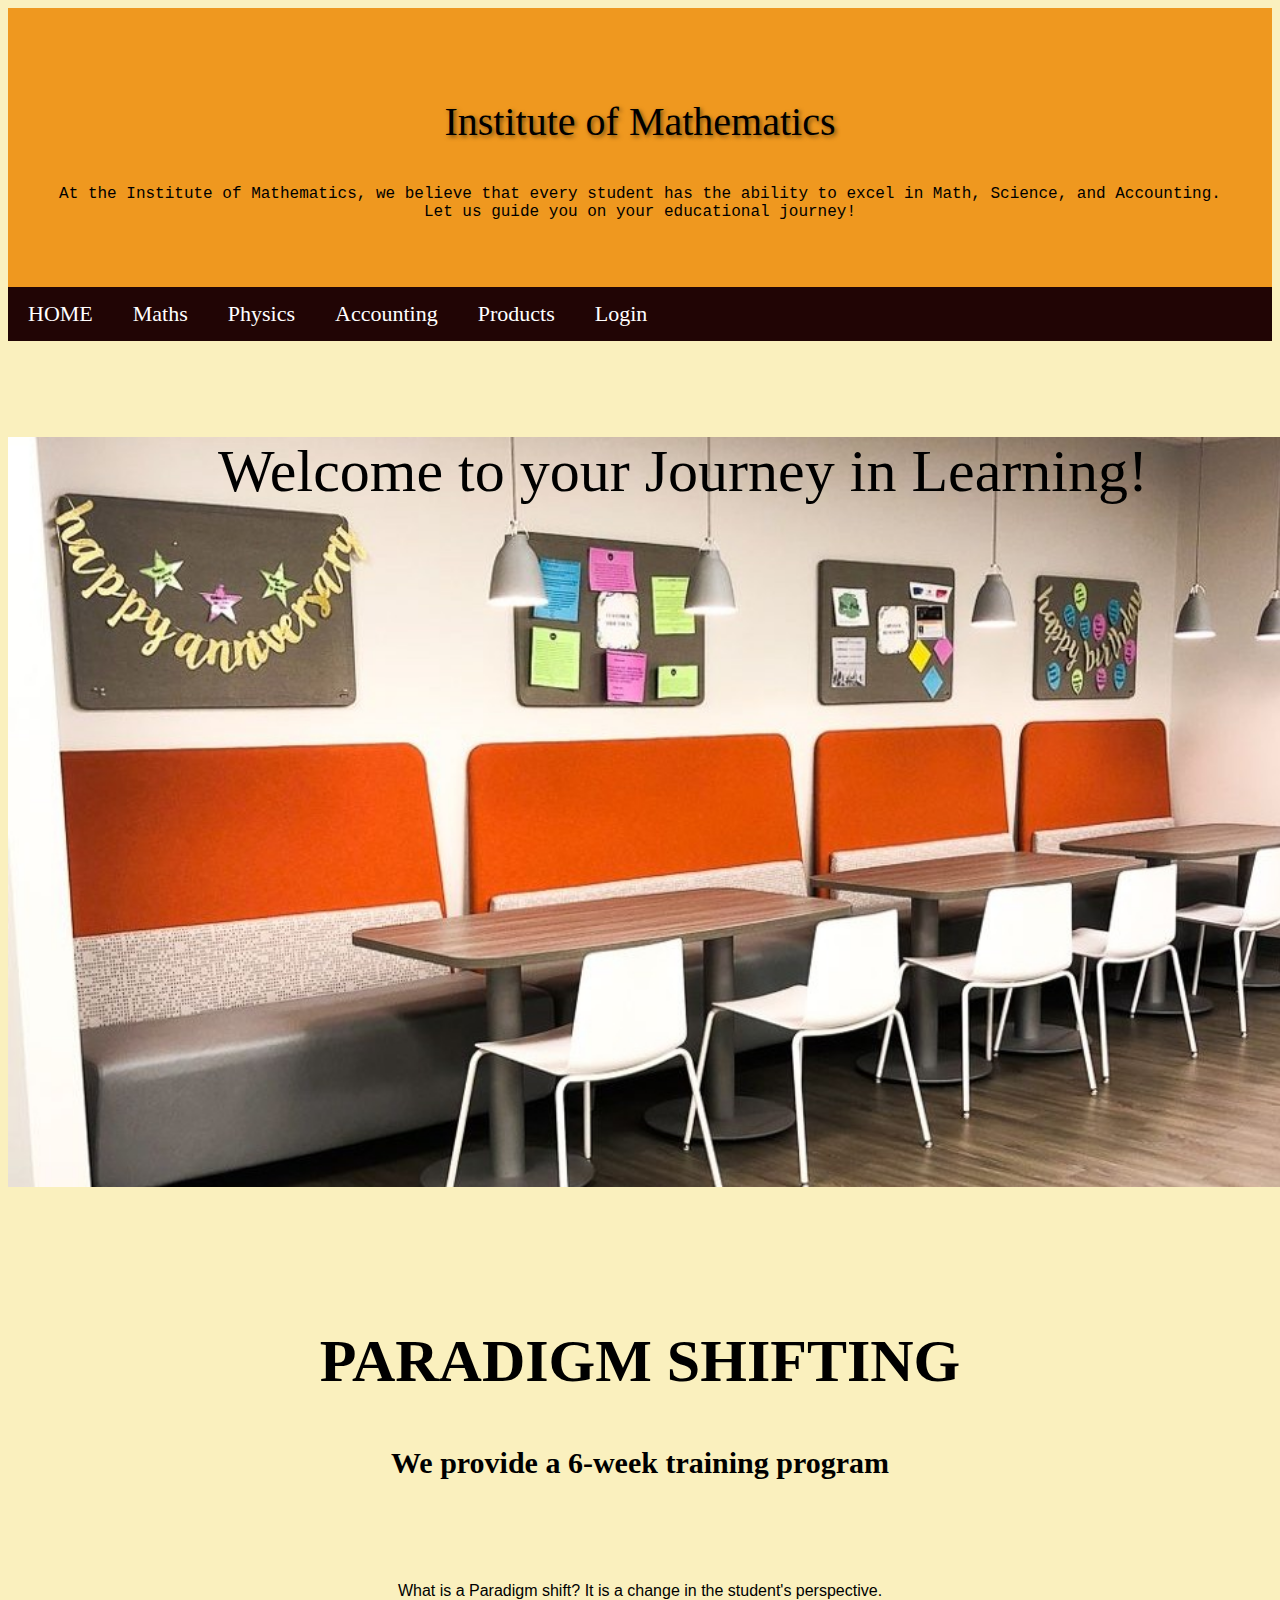
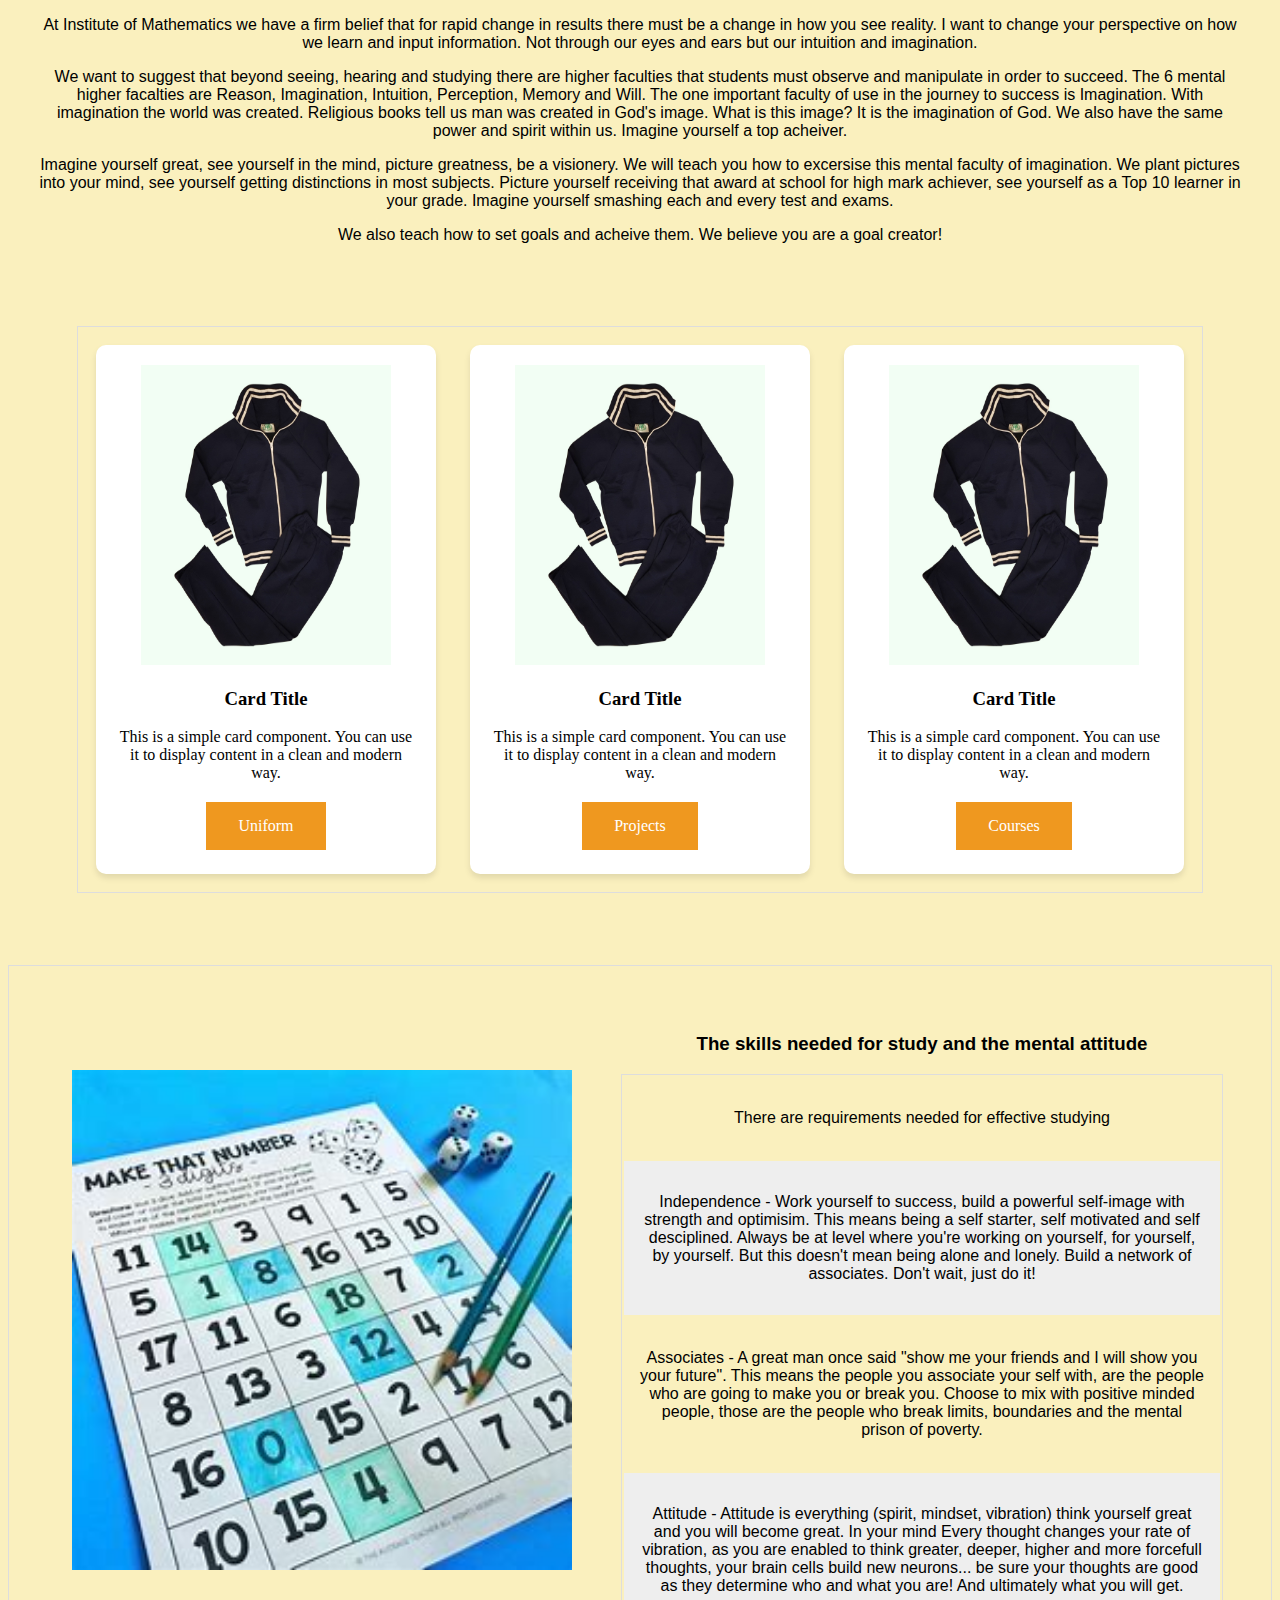
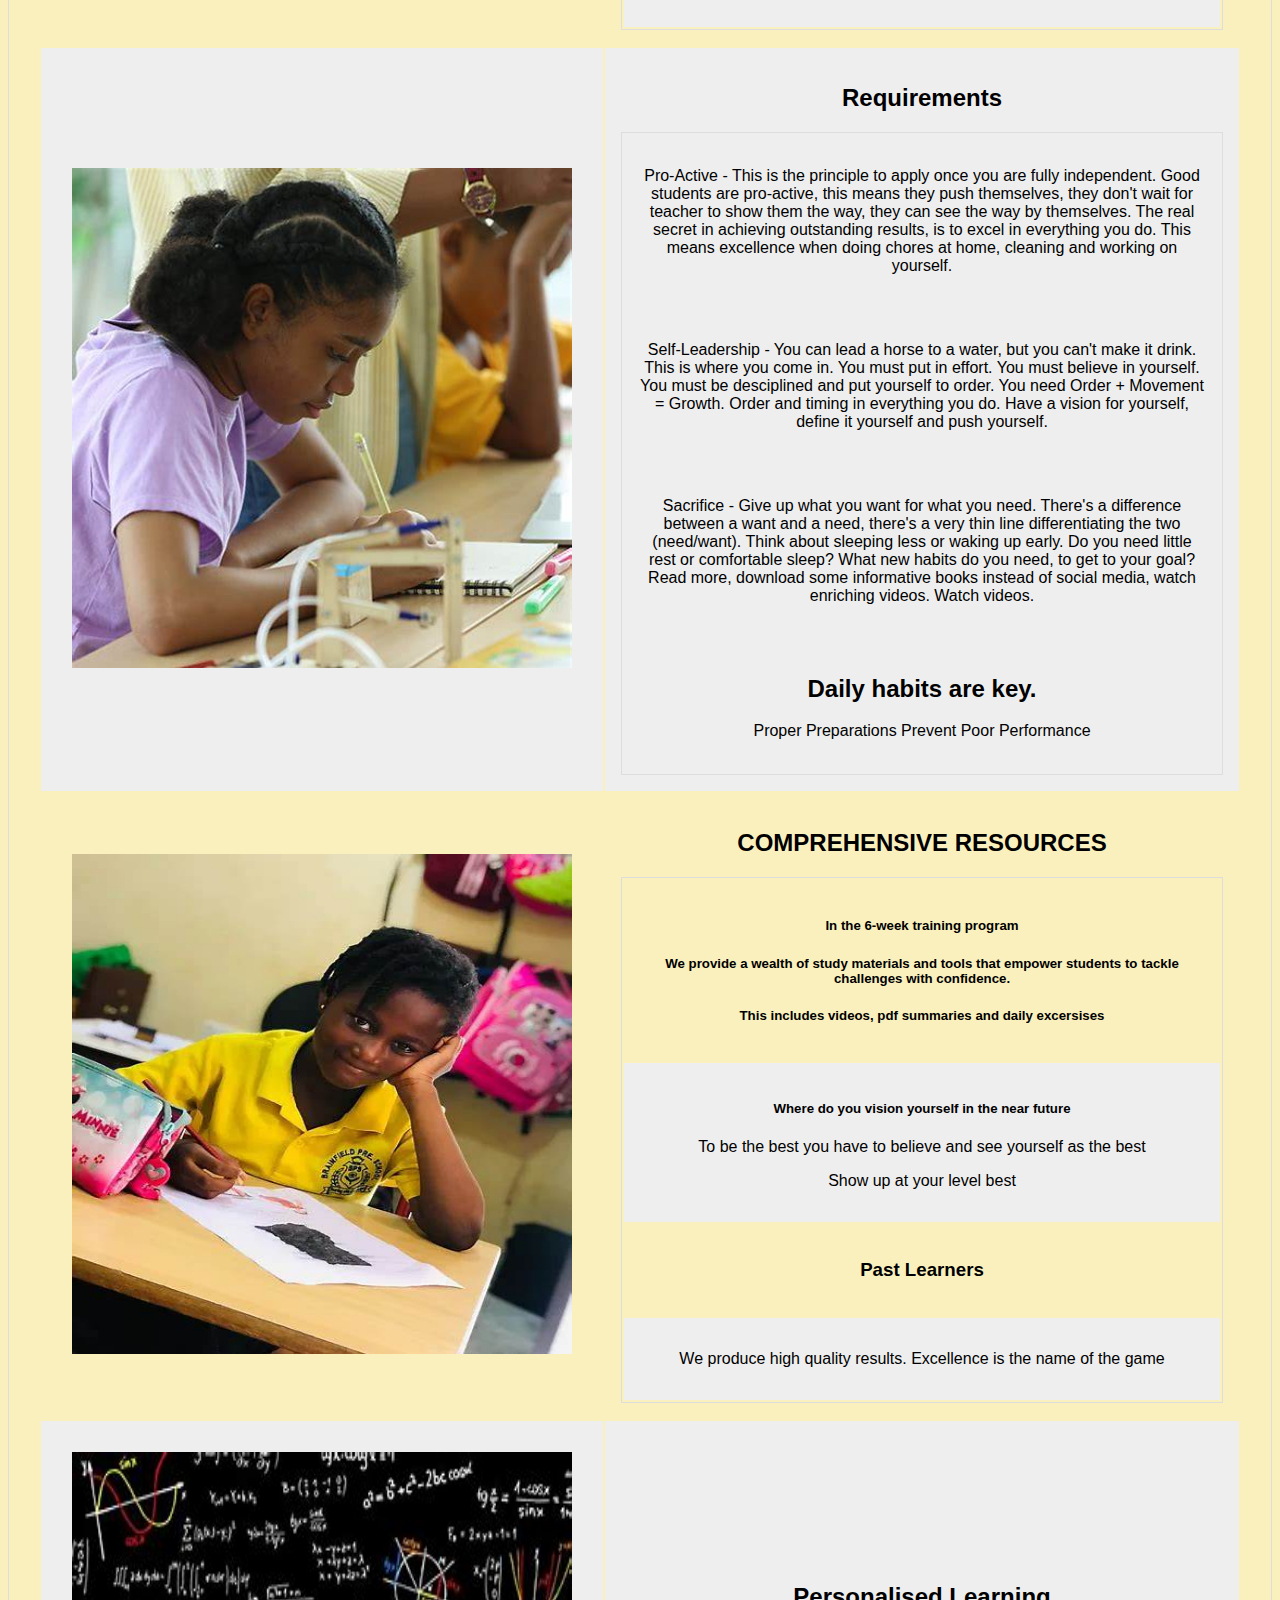
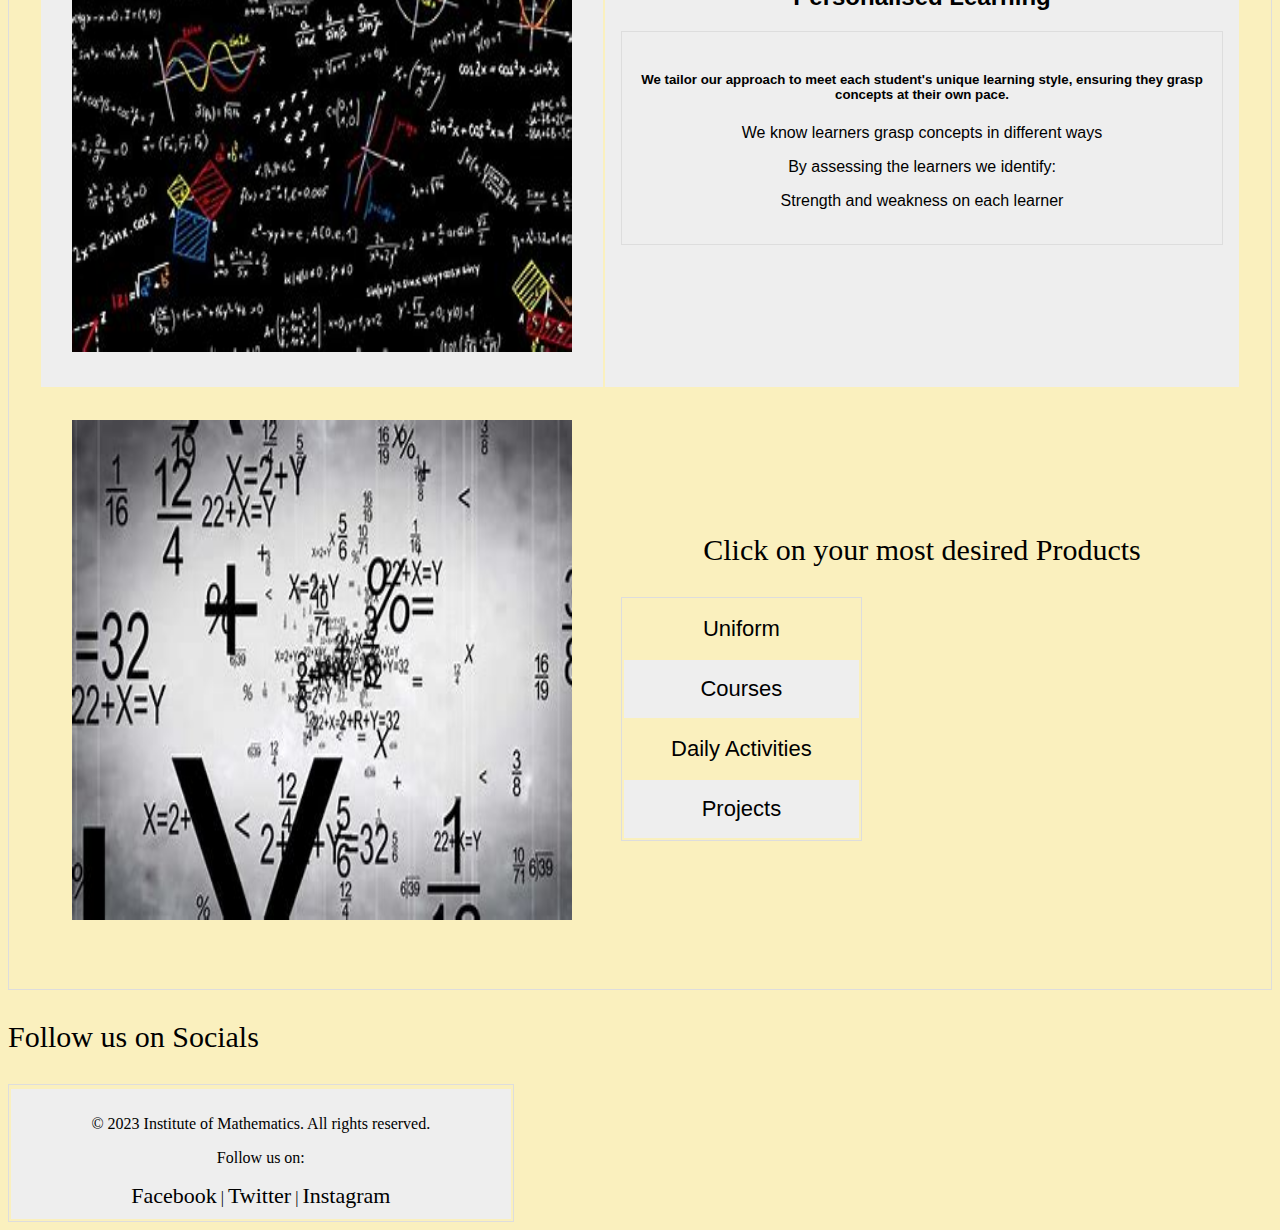
<file: index.html>
<!DOCTYPE html>
<html>
<head>
<meta name="viewport" content="width=device-width, initial-scale=1">
<link href="style.css" rel="stylesheet">
<link href='https://fonts.googleapis.com/css?family=Aclonica' rel='stylesheet'>
<link href="https://fonts.googleapis.com/css2?family=Cinzel&family=Great+Vibes&family=Uncial+Antiqua&display=swap" rel="stylesheet">
</head>
<body style="background-color: #faf0be ;">
<div class="header">
  <p class="enchanted-script">Institute of Mathematics</p>
  <p style="font-family: 'Lucida Console', 'Courier New', monospace; color: black;">At the Institute of Mathematics, we believe that every student has the ability to excel in Math, Science, and Accounting. Let us guide you on your educational journey!</p>
</div>

<!-- Navigation Bar -->
<div class="navbar">
  <a href="index.html">HOME</a>
  <a href="maths.html">Maths</a>
  <a href="science.html">Physics</a>
  <a href="accounting.html">Accounting</a>
  <a href="products.html">Products</a>
  <a href="login.html" >Login</a>
</div>
<br><br>
<p style="margin-left: auto; margin-right: auto; text-align: center; font-family: 'Arial, Helvetica, sans-serif';font-size: 60px;height: 750px; width: 1350px;background-size:cover; background-image: url('images/desk.jpg');background-repeat: no-repeat;background-position: center;">Welcome to your Journey in Learning!</p>
<div class="one ">
<h2 style="text-align: center; font-family: 'Arial, Helvetica, sans-serif';font-size: 60px;">PARADIGM SHIFTING</h2>
<h5 style="text-align: center; font-family: 'Arial, Helvetica, sans-serif';font-size: 30px;">We provide a 6-week training program</h5>
<br><br>
<p>What is a Paradigm shift? It is a change in the student's perspective.</p>
<p>At Institute of Mathematics we have a firm belief that for rapid change in results there must be a change in how you see reality. I want to change your perspective on how we learn and input information. Not through our eyes and ears but our intuition and imagination.</p>
<p>We want to suggest that beyond seeing, hearing and studying there are higher faculties that students must observe and manipulate in order to succeed. The 6 mental higher facalties are Reason, Imagination, Intuition, Perception, Memory and Will. The one important faculty of use in the journey to success is Imagination. With imagination the world was created. Religious books tell us man was created in God's image. What is this image? It is the imagination of God. We also have the same power and spirit within us. Imagine yourself a top acheiver.</p>
<p>Imagine yourself great, see yourself in the mind, picture greatness, be a visionery. We will teach you how to excersise this mental faculty of imagination. We plant pictures into your mind, see yourself getting distinctions in most subjects. Picture yourself receiving that award at school for high mark achiever, see yourself as a Top 10 learner in your grade. Imagine yourself smashing each and every test and exams.<p>
<p>We also teach how to set goals and acheive them. We believe you are a goal creator!</p>
</div>
<br><br>
 <table style="width: 70%; margin-left: auto; margin-right: auto;">
    <tr>
      <td>  <div class="card">
      <img src="images/uniform.jpg" width="250" height="300" alt="Card Image">
      <h3>Card Title</h3>
      <p>This is a simple card component. You can use it to display content in a clean and modern way.</p>
      <a href="products.html" class="button">Uniform</a>
      </div></td>
      
      <td>  <div class="card">
      <img src="images/uniform.jpg" width="250" height="300" alt="Card Image">
      <h3>Card Title</h3>
      <p>This is a simple card component. You can use it to display content in a clean and modern way.</p>
      <a href="projects.html" class="button">Projects</a>
      </div></td>
      
      <td>  <div class="card">
      <img src="images/uniform.jpg" width="250" height="300" alt="Card Image">
      <h3>Card Title</h3>
      <p>This is a simple card component. You can use it to display content in a clean and modern way.</p>
      <a href="courses.html" class="button">Courses</a>
      </div></td>
    </tr>
  </table>
<br><br><br><br>
<!--Know something about everything but know everything about something-->
<table class="one">
  <tr>
    <td><img src="images/one.jpg" alt="A beautiful sunset" width="500" height="500" style="padding: 15px;">
</td>
    <td><h3>The skills needed for study and the mental attitude</h3>
      <table>
        <tr>
          <td><p>There are requirements needed for effective studying</p></td>
        </tr>
        <tr>
          <td><p>Independence - Work yourself to success, build a powerful self-image with strength and optimisim. This means being a self starter, self motivated and self desciplined. Always be at level where you're working on yourself, for yourself, by yourself. But this doesn't mean being alone and lonely. Build a network of associates. Don't wait, just do it!</p></td>
        </tr>
        <tr>
          <td><p>Associates - A great man once said "show me your friends and I will show you your future". This means the people you associate your self with, are the people who are going to make you or break you. Choose to mix with positive minded people, those are the people who break limits, boundaries and the mental prison of poverty.</p></td>
        </tr>
        <tr>
          <td><p>Attitude - Attitude is everything (spirit, mindset, vibration) think yourself great and you will become great. In your mind Every thought changes your rate of vibration, as you are enabled to think greater, deeper, higher and more forcefull thoughts, your brain cells build new neurons... be sure your thoughts are good as they determine who and what you are! And ultimately what you will get.</p></td>
        </tr>
      </table>
    </td>
  </tr>

  <tr>
    <td><img src="images/two.jpg" alt="A beautiful sunset" width="500" height="500" style="padding: 15px;">
</td>
    <td> <h2>Requirements</h2>
      <table>
        <tr>
          <td><p>Pro-Active - This is the principle to apply once you are fully independent. Good students are pro-active, this means they push themselves, they don't wait for teacher to show them the way, they can see the way by themselves. The real secret in achieving outstanding results, is to excel in everything you do. This means excellence when doing chores at home, cleaning and working on yourself.</p></td>
        </tr>
        <tr>
          <td><p>Self-Leadership - You can lead a horse to a water, but you can't make it drink. This is where you come in. You must put in effort. You must believe in yourself. You must be desciplined and put yourself to order. You need Order + Movement = Growth. Order and timing in everything you do. Have a vision for yourself, define it yourself and push yourself.  </p> </td>
        </tr>
        <tr>
          <td><p>Sacrifice - Give up what you want for what you need. There's a difference between a want and a need, there's a very thin line differentiating the two (need/want). Think about sleeping less or waking up early. Do you need little rest or comfortable sleep? What new habits do you need, to get to your goal? Read more, download some informative books instead of social media, watch enriching videos. Watch videos.</p> </td>
        </tr>
        <tr>
          <td><h2>Daily habits are key.</h2>
            <p>Proper Preparations Prevent Poor Performance</p>
          </td>
        </tr>
      </table>
    </td>
  </tr>

  <tr>
    <td><img src="images/three.jpg" alt="A beautiful sunset" width="500" height="500" style="padding: 15px;">
</td>
    <td><h2>COMPREHENSIVE RESOURCES</h2>
      <table>
        <tr>
          <td><h5>In the 6-week training program</h5>
              <h5>We provide a wealth of study materials and tools that empower students to tackle challenges with confidence.</h5>
              <h5>This includes videos, pdf summaries and daily excersises</h5>
          </td>
        </tr>
        <tr>
          <td><h5>Where do you vision yourself in the near future</h5>
          <p>To be the best you have to believe and see yourself as the best</p>
          <p>Show up at your level best</p></td>
        </tr>
        <tr>
          <td><h3>Past Learners</h3></td>
        </tr>
        <tr>
          <td><p>We produce high quality results. Excellence is the name of the game</p></td>
        </tr>
      </table>
    </td>
  </tr>


  <tr>
    <td><img src="images/four.jpg" alt="A beautiful sunset" width="500" height="500" style="padding: 15px;">
</td>
    <td><h2>Personalised Learning</h2>
      <table>
        <tr>
          <td><h5>We tailor our approach to meet each student's unique learning style, ensuring they grasp concepts at their own pace.</h5>
              <p>We know learners grasp concepts in different ways</p>
              <p>By assessing the learners we identify:</p>
              <p>Strength and weakness on each learner</p>
            </td>
        </tr>
        
      </table>
    </td>
  </tr>

  <tr>
    <td><img src="images/five.jpg" alt="A beautiful sunset" width="500" height="500" style="padding: 15px;"></td>
    <td><p style="text-align: center; font-family: 'Arial, Helvetica, sans-serif';font-size: 30px;">Click on your most desired Products</p>
      <table style="width: 40%; text-align: center;">
        <tr>
          <td class="testb"><a href="products.html">Uniform</a></td>
        </tr>
        <tr>
          <td class="testb"><a href="courses.html">Courses</a></td>
        </tr>
        <tr>
          <td class="testb"><a href="activity.html">Daily Activities</a></td>
        </tr>
        <tr>
          <td class="testb"><a href="projects.html">Projects</a></td>
        </tr>
      </table>
    </td>
  </tr>

  <tr>
     <table style="width: 40%; text-align: center;">
        <tr style="margin-left: auto; margin-right: auto; align-self: center;"><p style="font-family: 'Arial, Helvetica, sans-serif';font-size: 30px;">Follow us on Socials</p></tr>
        <tr>
        <td style="margin-left: auto; margin-right: auto; text-align: center; padding: 10px;">
          <p>© 2023 Institute of Mathematics. All rights reserved.</p>
          <p>Follow us on:</p>
          <a href="https://www.facebook.com/imathinstitute" target="_blank">Facebook</a> |
          <a href="https://www.twitter.com/imathinstitute" target="_blank">Twitter</a> |
          <a href="https://www.instagram.com/imathinstitute" target="_blank">Instagram</a>
        </td>
        </tr>
    </td>
  </table>
  </tr>
</table>

</body>
</html>
</file>
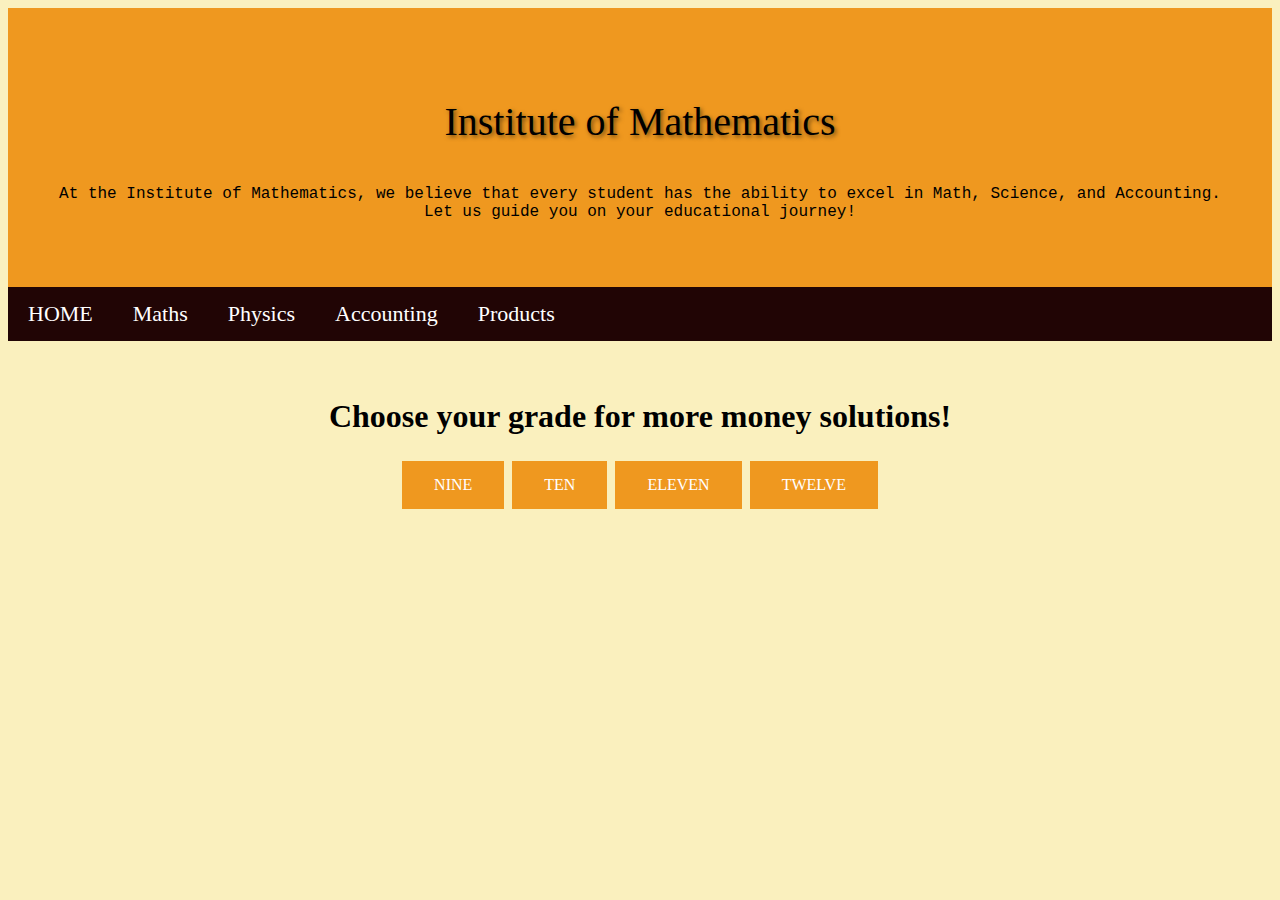
<file: accounting.html>
<!DOCTYPE html>
<html>
<head>
<meta name="viewport" content="width=device-width, initial-scale=1">
<link href="style.css" rel="stylesheet">
<link href='https://fonts.googleapis.com/css?family=Aclonica' rel='stylesheet'>
<link href="https://fonts.googleapis.com/css2?family=Cinzel&family=Great+Vibes&family=Uncial+Antiqua&display=swap" rel="stylesheet">
</head>
<body style="background-color: #faf0be ;">
<div class="header">
  <p class="enchanted-script">Institute of Mathematics</p>
  <p style="font-family: 'Lucida Console', 'Courier New', monospace; color: black;">At the Institute of Mathematics, we believe that every student has the ability to excel in Math, Science, and Accounting. Let us guide you on your educational journey!</p>
</div>

<!-- Navigation Bar -->
<div class="navbar">
  <a href="index.html">HOME</a>
  <a href="maths.html">Maths</a>
  <a href="science.html">Physics</a>
  <a href="accounting.html">Accounting</a>
  <a href="products.html">Products</a>
</div><br><br>

<div class="button-container">
    <h1>Choose your grade for more money solutions!</h1>
    <a href="anine.html" class="button button2">NINE</a>
    <a href="aten.html" class="button button3">TEN</a>
    <a href="aeleven.html" class="button button5">ELEVEN</a>
    <a href="atwelve.html" class="button button4">TWELVE</a>
</div>
</body>
</html>
</file>
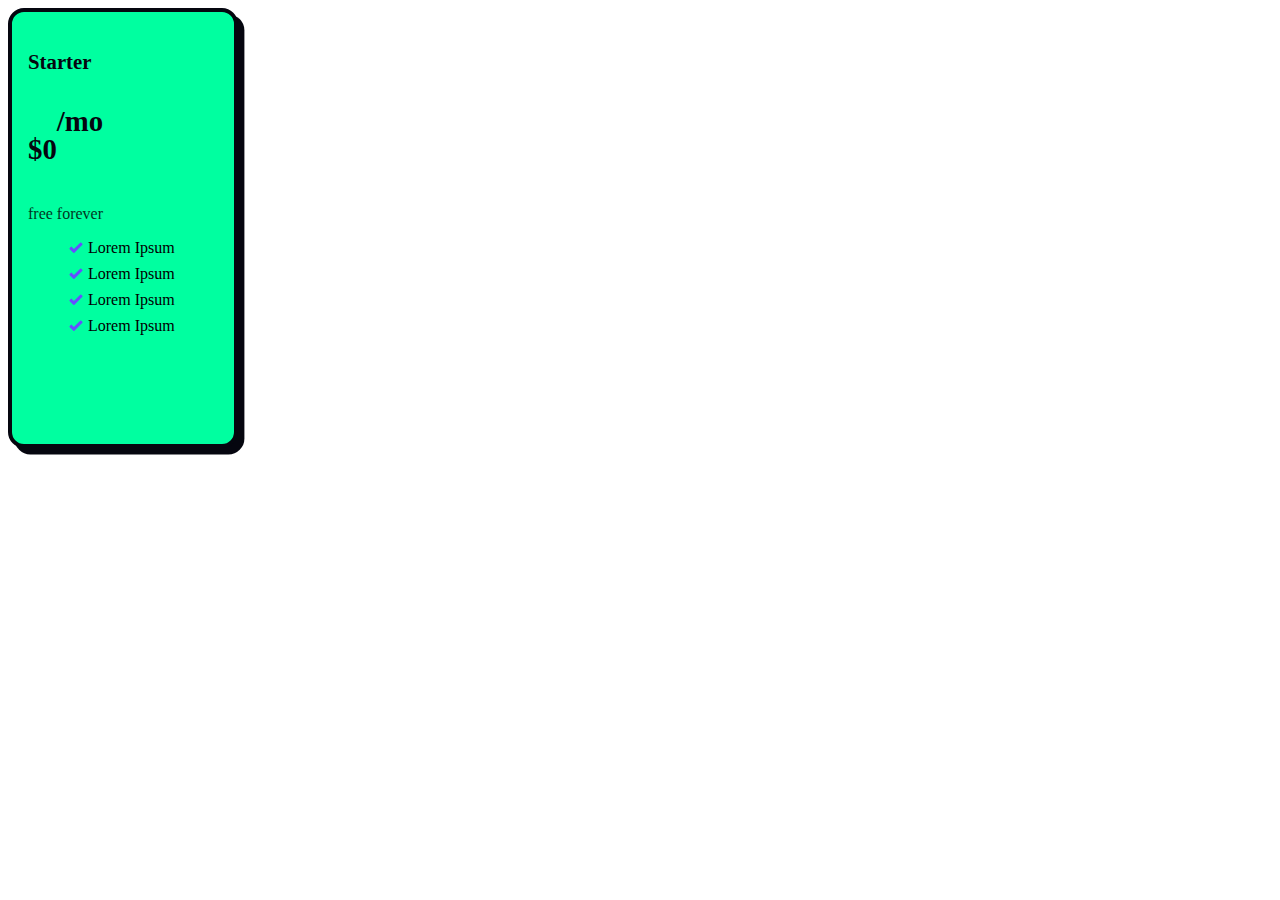
<file: card.html>
<html>
<style>/*Neo Brutalism pricing card*/
.card {
  width: 190px;
  background: #00ffa0;
  padding: 1rem;
  border-radius: 1rem;
  border: 0.5vmin solid #05060f;
  box-shadow: 0.4rem 0.4rem #05060f;
  overflow: hidden;
  color: black;
}

/*Card content*/
.pricing-block-content {
  display: flex;
  height: 400px;
  flex-direction: column;
  gap: 0.5rem;
}

.pricing-plan {
  color: #05060f;
  font-size: 1.3rem;
  line-height: 1.25;
  font-weight: 700;
}

.price-value {
  display: flex;
  color: #05060f;
  font-size: 1.8rem;
  line-height: 1.25;
  font-weight: 700;
}

.pricing-note {
  opacity: 0.8;
}

/*Checklist*/
.check-list {
  display: flex;
  flex-direction: column;
  gap: 0.5rem;
  margin-top: 0.5rem;
}

.check-list-item {
  display: flex;
  align-items: center;
  gap: 4px;
}

</style><!-- From Uiverse.io by alexruix --> 
<div class="card">
  <div class="pricing-block-content">
    <p class="pricing-plan">Starter</p>
    <div class="price-value" data-currency="$ USD" data-currency-simple="USD">
      <p class="price-number">$<span class="price-integer">0</span></p>
      <div id="priceDiscountCent">/mo</div>
    </div>
    <div class="pricing-note">free forever</div>
    <ul class="check-list" role="list">
      <li class="check-list-item">
        <svg
          version="1.0"
          preserveAspectRatio="xMidYMid meet"
          height="16"
          viewBox="0 0 30 30.000001"
          zoomAndPan="magnify"
          width="16"
          xmlns:xlink="http://www.w3.org/1999/xlink"
          xmlns="http://www.w3.org/2000/svg"
          style="color: rgb(102, 78, 255);"
        >
          <defs>
            <clipPath id="id1">
              <path
                fill="#664eff"
                clip-rule="nonzero"
                d="M 2.328125 4.222656 L 27.734375 4.222656 L 27.734375 24.542969 L 2.328125 24.542969 Z M 2.328125 4.222656"
              ></path>
            </clipPath>
          </defs>
          <g clip-path="url(#id1)">
            <path
              fill-rule="nonzero"
              fill-opacity="1"
              d="M 27.5 7.53125 L 24.464844 4.542969 C 24.15625 4.238281 23.65625 4.238281 23.347656 4.542969 L 11.035156 16.667969 L 6.824219 12.523438 C 6.527344 12.230469 6 12.230469 5.703125 12.523438 L 2.640625 15.539062 C 2.332031 15.84375 2.332031 16.335938 2.640625 16.640625 L 10.445312 24.324219 C 10.59375 24.472656 10.796875 24.554688 11.007812 24.554688 C 11.214844 24.554688 11.417969 24.472656 11.566406 24.324219 L 27.5 8.632812 C 27.648438 8.488281 27.734375 8.289062 27.734375 8.082031 C 27.734375 7.875 27.648438 7.679688 27.5 7.53125 Z M 27.5 7.53125"
              fill="#664eff"
            ></path>
          </g></svg >Lorem Ipsum
      </li>
      <li class="check-list-item">
        <svg
          version="1.0"
          preserveAspectRatio="xMidYMid meet"
          height="16"
          viewBox="0 0 30 30.000001"
          zoomAndPan="magnify"
          width="16"
          xmlns:xlink="http://www.w3.org/1999/xlink"
          xmlns="http://www.w3.org/2000/svg"
          style="color: rgb(102, 78, 255);"
        >
          <defs>
            <clipPath id="id1">
              <path
                fill="#664eff"
                clip-rule="nonzero"
                d="M 2.328125 4.222656 L 27.734375 4.222656 L 27.734375 24.542969 L 2.328125 24.542969 Z M 2.328125 4.222656"
              ></path>
            </clipPath>
          </defs>
          <g clip-path="url(#id1)">
            <path
              fill-rule="nonzero"
              fill-opacity="1"
              d="M 27.5 7.53125 L 24.464844 4.542969 C 24.15625 4.238281 23.65625 4.238281 23.347656 4.542969 L 11.035156 16.667969 L 6.824219 12.523438 C 6.527344 12.230469 6 12.230469 5.703125 12.523438 L 2.640625 15.539062 C 2.332031 15.84375 2.332031 16.335938 2.640625 16.640625 L 10.445312 24.324219 C 10.59375 24.472656 10.796875 24.554688 11.007812 24.554688 C 11.214844 24.554688 11.417969 24.472656 11.566406 24.324219 L 27.5 8.632812 C 27.648438 8.488281 27.734375 8.289062 27.734375 8.082031 C 27.734375 7.875 27.648438 7.679688 27.5 7.53125 Z M 27.5 7.53125"
              fill="#664eff"
            ></path>
          </g></svg >Lorem Ipsum
      </li>
      <li class="check-list-item">
        <svg
          version="1.0"
          preserveAspectRatio="xMidYMid meet"
          height="16"
          viewBox="0 0 30 30.000001"
          zoomAndPan="magnify"
          width="16"
          xmlns:xlink="http://www.w3.org/1999/xlink"
          xmlns="http://www.w3.org/2000/svg"
          style="color: rgb(102, 78, 255);"
        >
          <defs>
            <clipPath id="id1">
              <path
                fill="#664eff"
                clip-rule="nonzero"
                d="M 2.328125 4.222656 L 27.734375 4.222656 L 27.734375 24.542969 L 2.328125 24.542969 Z M 2.328125 4.222656"
              ></path>
            </clipPath>
          </defs>
          <g clip-path="url(#id1)">
            <path
              fill-rule="nonzero"
              fill-opacity="1"
              d="M 27.5 7.53125 L 24.464844 4.542969 C 24.15625 4.238281 23.65625 4.238281 23.347656 4.542969 L 11.035156 16.667969 L 6.824219 12.523438 C 6.527344 12.230469 6 12.230469 5.703125 12.523438 L 2.640625 15.539062 C 2.332031 15.84375 2.332031 16.335938 2.640625 16.640625 L 10.445312 24.324219 C 10.59375 24.472656 10.796875 24.554688 11.007812 24.554688 C 11.214844 24.554688 11.417969 24.472656 11.566406 24.324219 L 27.5 8.632812 C 27.648438 8.488281 27.734375 8.289062 27.734375 8.082031 C 27.734375 7.875 27.648438 7.679688 27.5 7.53125 Z M 27.5 7.53125"
              fill="#664eff"
            ></path>
          </g></svg>Lorem Ipsum
      </li>
      <li class="check-list-item">
        <svg
          version="1.0"
          preserveAspectRatio="xMidYMid meet"
          height="16"
          viewBox="0 0 30 30.000001"
          zoomAndPan="magnify"
          width="16"
          xmlns:xlink="http://www.w3.org/1999/xlink"
          xmlns="http://www.w3.org/2000/svg"
          style="color: rgb(102, 78, 255);"
        >
          <defs>
            <clipPath id="id1">
              <path
                fill="#664eff"
                clip-rule="nonzero"
                d="M 2.328125 4.222656 L 27.734375 4.222656 L 27.734375 24.542969 L 2.328125 24.542969 Z M 2.328125 4.222656"
              ></path>
            </clipPath>
          </defs>
          <g clip-path="url(#id1)">
            <path
              fill-rule="nonzero"
              fill-opacity="1"
              d="M 27.5 7.53125 L 24.464844 4.542969 C 24.15625 4.238281 23.65625 4.238281 23.347656 4.542969 L 11.035156 16.667969 L 6.824219 12.523438 C 6.527344 12.230469 6 12.230469 5.703125 12.523438 L 2.640625 15.539062 C 2.332031 15.84375 2.332031 16.335938 2.640625 16.640625 L 10.445312 24.324219 C 10.59375 24.472656 10.796875 24.554688 11.007812 24.554688 C 11.214844 24.554688 11.417969 24.472656 11.566406 24.324219 L 27.5 8.632812 C 27.648438 8.488281 27.734375 8.289062 27.734375 8.082031 C 27.734375 7.875 27.648438 7.679688 27.5 7.53125 Z M 27.5 7.53125"
              fill="#664eff"
            ></path>
          </g></svg >Lorem Ipsum
      </li>
    </ul>
  </div>
</div>

</html>
</file>
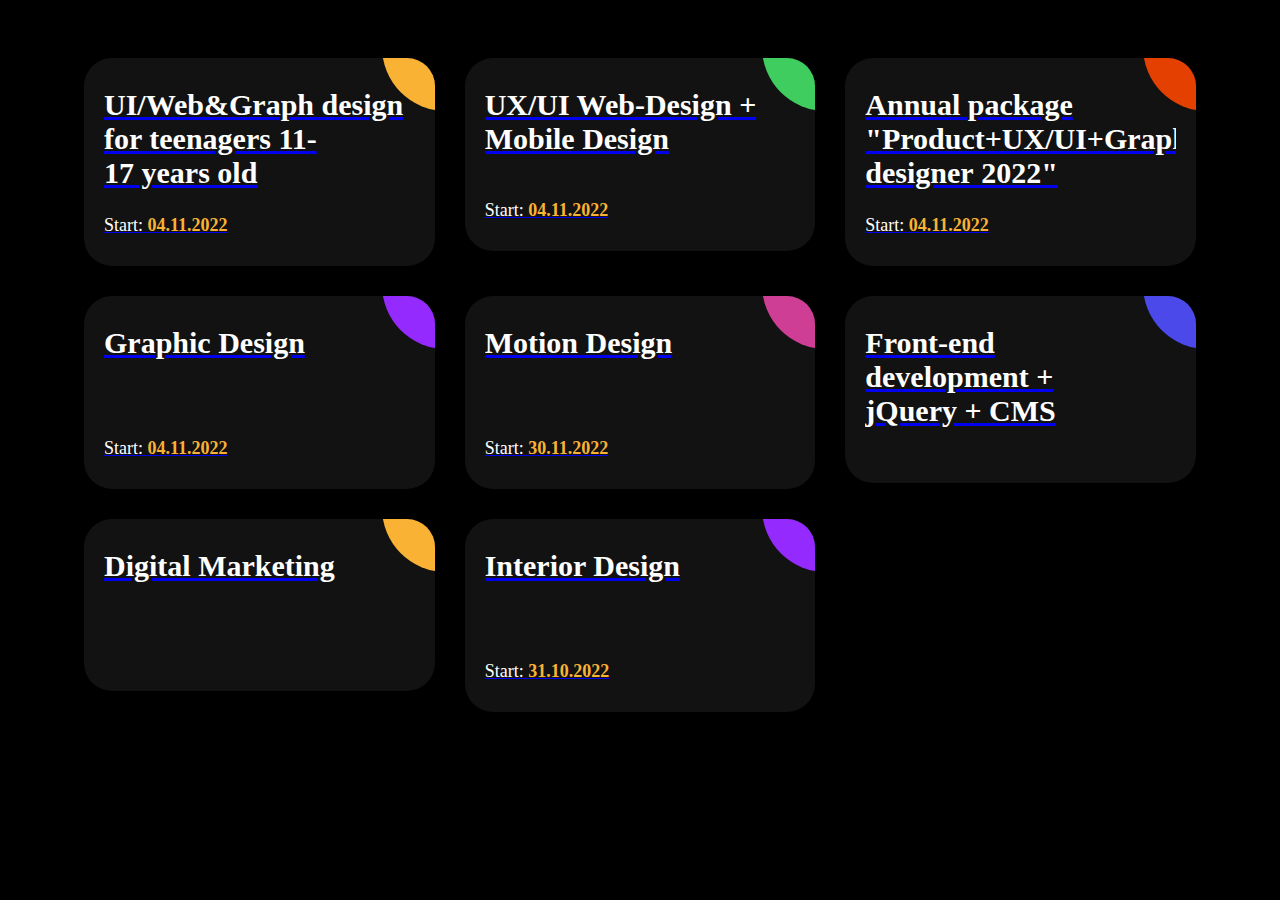
<file: careers.html>
<html>
<style>
.ag-format-container {
  width: 1142px;
  margin: 0 auto;
}


body {
  background-color: #000;
}
.ag-courses_box {
  display: -webkit-box;
  display: -ms-flexbox;
  display: flex;
  -webkit-box-align: start;
  -ms-flex-align: start;
  align-items: flex-start;
  -ms-flex-wrap: wrap;
  flex-wrap: wrap;

  padding: 50px 0;
}
.ag-courses_item {
  -ms-flex-preferred-size: calc(33.33333% - 30px);
  flex-basis: calc(33.33333% - 30px);

  margin: 0 15px 30px;

  overflow: hidden;

  border-radius: 28px;
}
.ag-courses-item_link {
  display: block;
  padding: 30px 20px;
  background-color: #121212;

  overflow: hidden;

  position: relative;
}
.ag-courses-item_link:hover,
.ag-courses-item_link:hover .ag-courses-item_date {
  text-decoration: none;
  color: #FFF;
}
.ag-courses-item_link:hover .ag-courses-item_bg {
  -webkit-transform: scale(10);
  -ms-transform: scale(10);
  transform: scale(10);
}
.ag-courses-item_title {
  min-height: 87px;
  margin: 0 0 25px;

  overflow: hidden;

  font-weight: bold;
  font-size: 30px;
  color: #FFF;

  z-index: 2;
  position: relative;
}
.ag-courses-item_date-box {
  font-size: 18px;
  color: #FFF;

  z-index: 2;
  position: relative;
}
.ag-courses-item_date {
  font-weight: bold;
  color: #f9b234;

  -webkit-transition: color .5s ease;
  -o-transition: color .5s ease;
  transition: color .5s ease
}
.ag-courses-item_bg {
  height: 128px;
  width: 128px;
  background-color: #f9b234;

  z-index: 1;
  position: absolute;
  top: -75px;
  right: -75px;

  border-radius: 50%;

  -webkit-transition: all .5s ease;
  -o-transition: all .5s ease;
  transition: all .5s ease;
}
.ag-courses_item:nth-child(2n) .ag-courses-item_bg {
  background-color: #3ecd5e;
}
.ag-courses_item:nth-child(3n) .ag-courses-item_bg {
  background-color: #e44002;
}
.ag-courses_item:nth-child(4n) .ag-courses-item_bg {
  background-color: #952aff;
}
.ag-courses_item:nth-child(5n) .ag-courses-item_bg {
  background-color: #cd3e94;
}
.ag-courses_item:nth-child(6n) .ag-courses-item_bg {
  background-color: #4c49ea;
}



@media only screen and (max-width: 979px) {
  .ag-courses_item {
    -ms-flex-preferred-size: calc(50% - 30px);
    flex-basis: calc(50% - 30px);
  }
  .ag-courses-item_title {
    font-size: 24px;
  }
}

@media only screen and (max-width: 767px) {
  .ag-format-container {
    width: 96%;
  }

}
@media only screen and (max-width: 639px) {
  .ag-courses_item {
    -ms-flex-preferred-size: 100%;
    flex-basis: 100%;
  }
  .ag-courses-item_title {
    min-height: 72px;
    line-height: 1;

    font-size: 24px;
  }
  .ag-courses-item_link {
    padding: 22px 40px;
  }
  .ag-courses-item_date-box {
    font-size: 16px;
  }
}
</style>

<div class="ag-format-container">
  <div class="ag-courses_box">
    <div class="ag-courses_item">
      <a href="#" class="ag-courses-item_link">
        <div class="ag-courses-item_bg"></div>

        <div class="ag-courses-item_title">
          UI/Web&amp;Graph design for teenagers 11-17&#160;years old
        </div>

        <div class="ag-courses-item_date-box">
          Start:
          <span class="ag-courses-item_date">
            04.11.2022
          </span>
        </div>
      </a>
    </div>

    <div class="ag-courses_item">
      <a href="#" class="ag-courses-item_link">
        <div class="ag-courses-item_bg"></div>

        <div class="ag-courses-item_title">
          UX/UI Web-Design&#160;+ Mobile Design
        </div>

        <div class="ag-courses-item_date-box">
          Start:
          <span class="ag-courses-item_date">
            04.11.2022
          </span>
        </div>
      </a>
    </div>

    <div class="ag-courses_item">
      <a href="#" class="ag-courses-item_link">
        <div class="ag-courses-item_bg"></div>

        <div class="ag-courses-item_title">
          Annual package "Product+UX/UI+Graph designer&#160;2022"
        </div>

        <div class="ag-courses-item_date-box">
          Start:
          <span class="ag-courses-item_date">
            04.11.2022
          </span>
        </div>
      </a>
    </div>

    <div class="ag-courses_item">
      <a href="#" class="ag-courses-item_link">
        <div class="ag-courses-item_bg"></div>

        <div class="ag-courses-item_title">
          Graphic Design
        </div>

        <div class="ag-courses-item_date-box">
          Start:
          <span class="ag-courses-item_date">
            04.11.2022
          </span>
        </div>
      </a>
    </div>

    <div class="ag-courses_item">
      <a href="#" class="ag-courses-item_link">
        <div class="ag-courses-item_bg"></div>

        <div class="ag-courses-item_title">
          Motion Design
        </div>

        <div class="ag-courses-item_date-box">
          Start:
          <span class="ag-courses-item_date">
            30.11.2022
          </span>
        </div>
      </a>
    </div>

    <div class="ag-courses_item">
      <a href="#" class="ag-courses-item_link">
        <div class="ag-courses-item_bg"></div>

        <div class="ag-courses-item_title">
          Front-end development&#160;+ jQuery&#160;+ CMS
        </div>
      </a>
    </div>

    <div class="ag-courses_item">
      <a href="#" class="ag-courses-item_link">
        <div class="ag-courses-item_bg">
        </div>
        <div class="ag-courses-item_title">
          Digital Marketing
        </div>
      </a>
    </div>

    <div class="ag-courses_item">
      <a href="#" class="ag-courses-item_link">
        <div class="ag-courses-item_bg"></div>

        <div class="ag-courses-item_title">
          Interior Design
        </div>

        <div class="ag-courses-item_date-box">
          Start:
          <span class="ag-courses-item_date">
            31.10.2022
          </span>
        </div>
      </a>
    </div>

  </div>
</div>
</html>
</file>
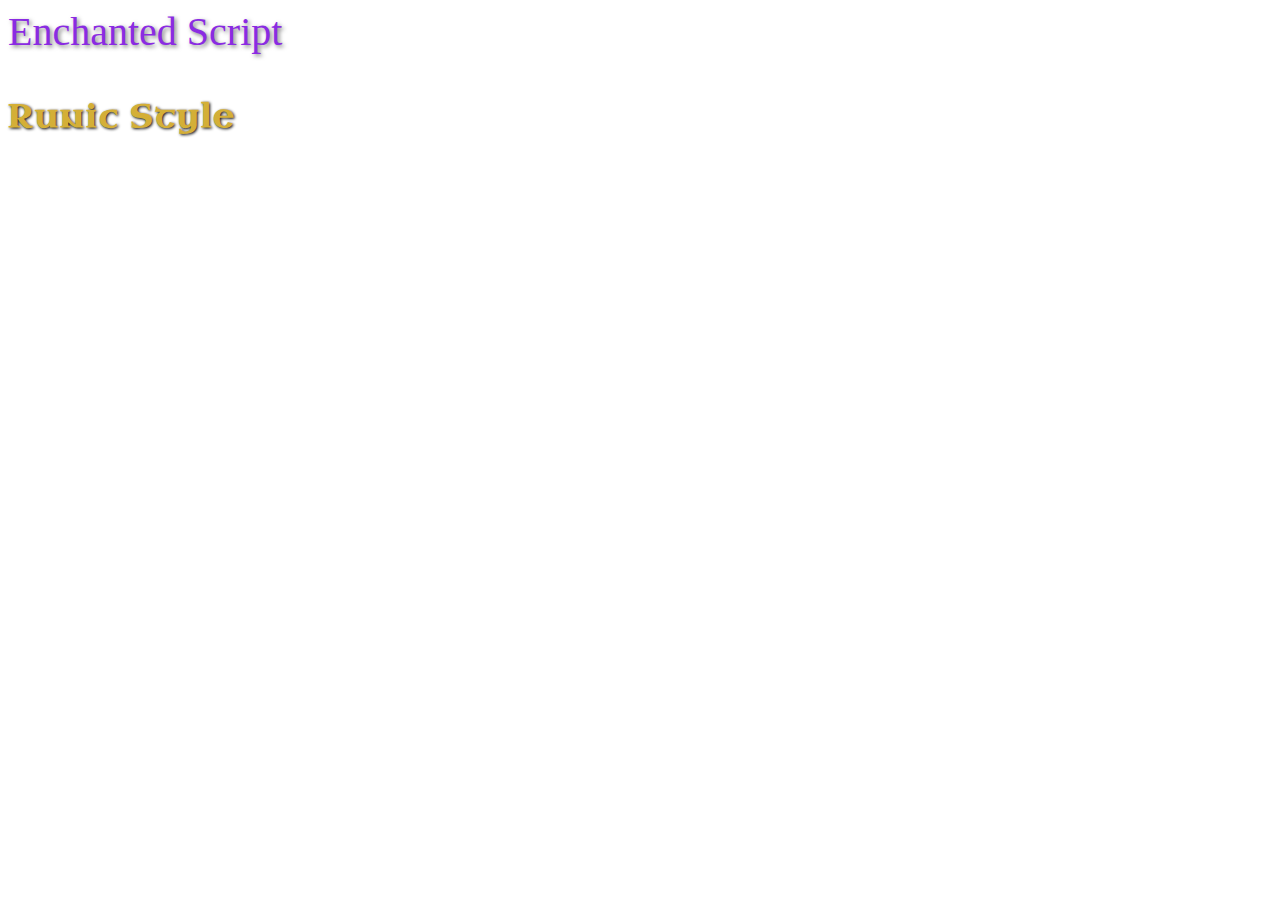
<file: copy.html>
<html>

<style>

.enchanted-script {
  font-family: 'Fantsasy', cursive; /* Elegant, flowing script */
  font-size: 2.5rem;
  color: #8a2be2;
  text-shadow: 2px 2px 4px rgba(0, 0, 0, 0.5);
}

.runic-style {
  font-family: 'Uncial Antiqua', cursive; /* Ancient, runic look */
  font-size: 2rem;
  color: #d4af37; /* Golden hue */
  letter-spacing: 2px;
  text-shadow: 1px 1px 3px #000;
}
</style>
<link href="https://fonts.googleapis.com/css2?family=Cinzel&family=Great+Vibes&family=Uncial+Antiqua&display=swap" rel="stylesheet">

<body>
<p class="enchanted-script">Enchanted Script</p>
<h2 class="runic-style">Runic Style</h2>
</body>
</html>
</file>
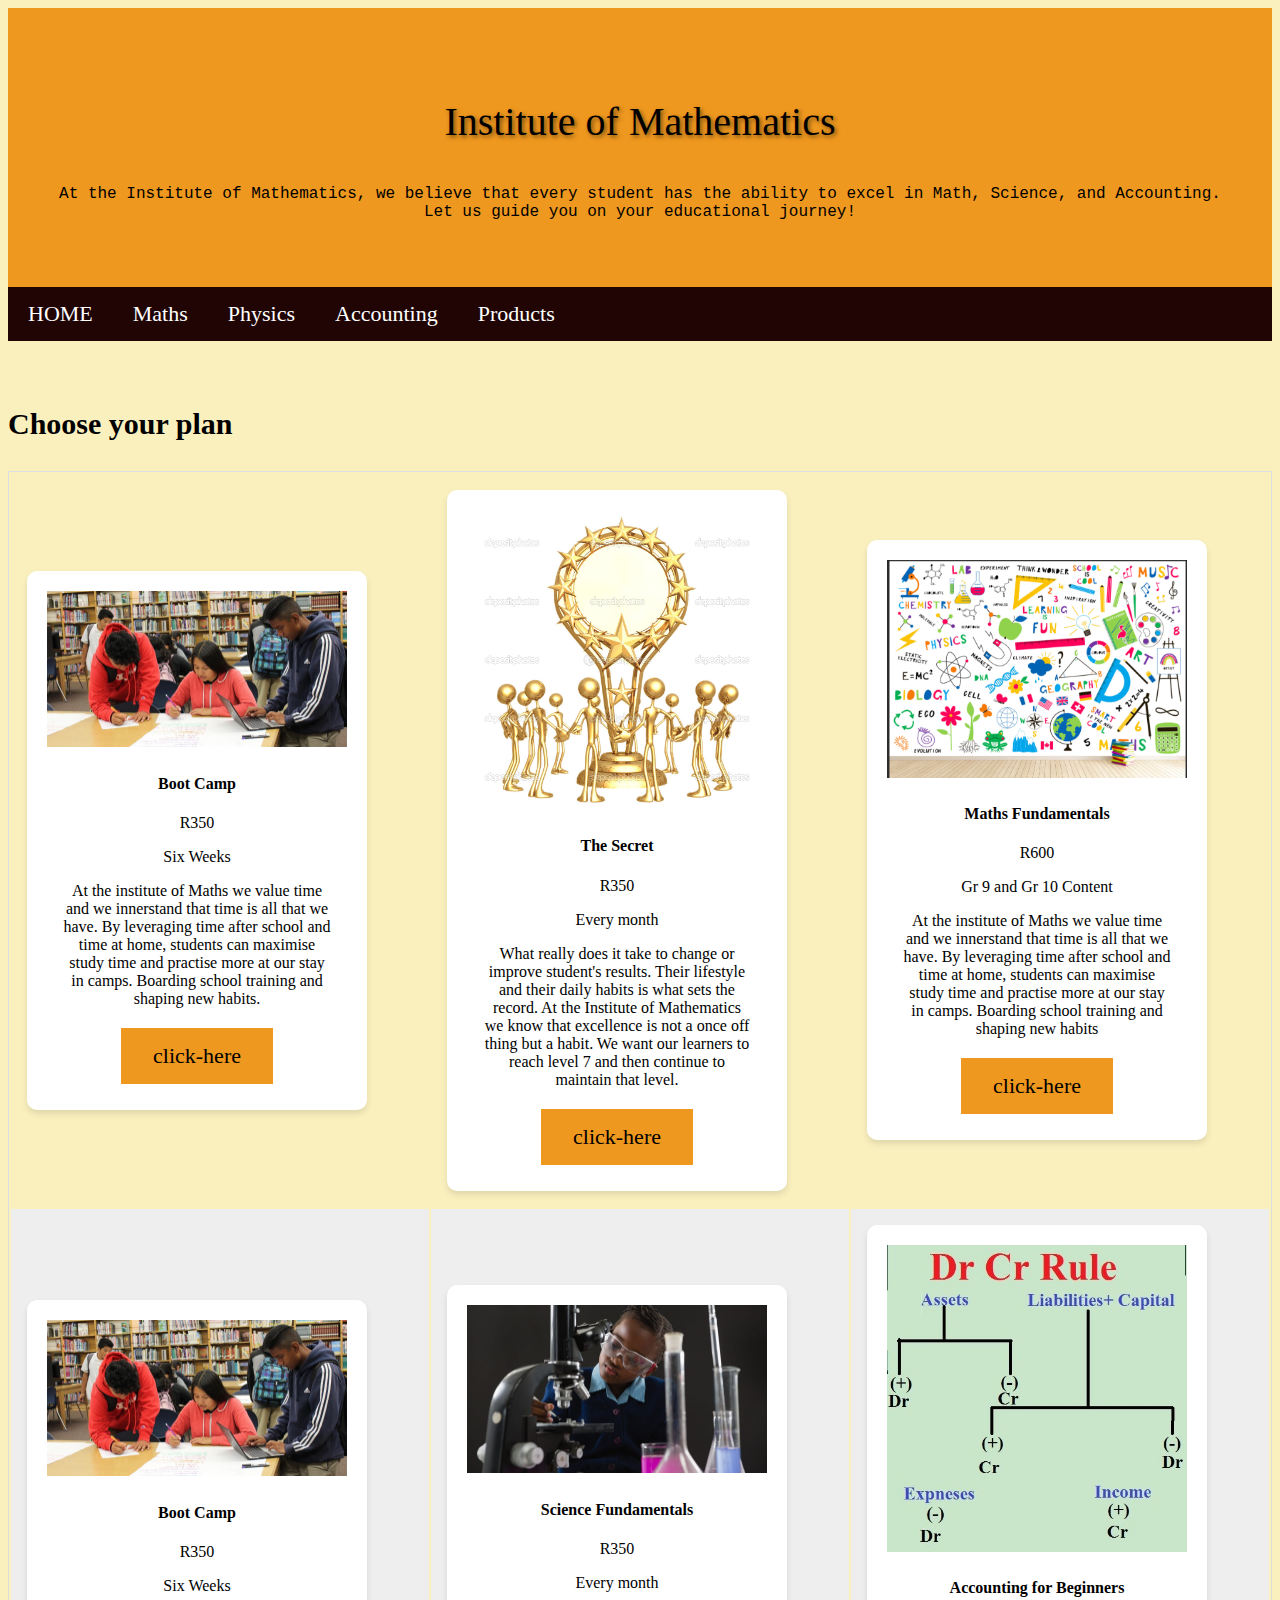
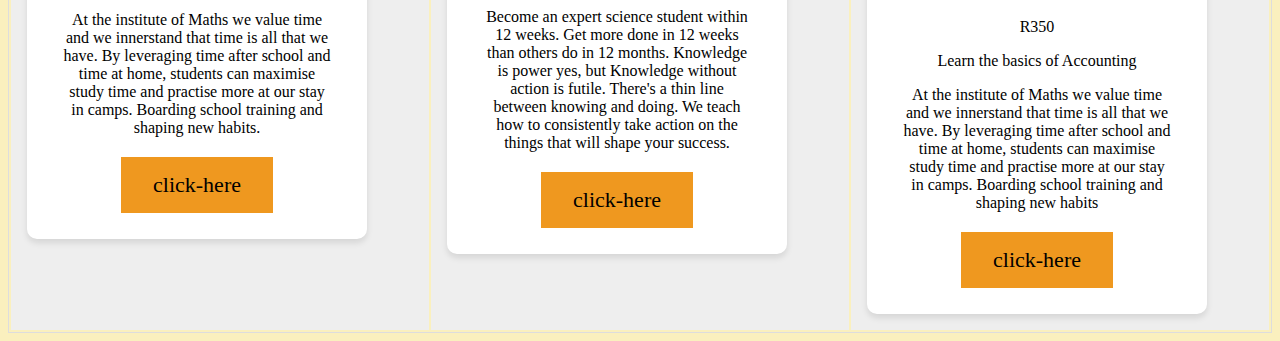
<file: courses.html>
<!DOCTYPE html>
<html>
<head>
<meta name="viewport" content="width=device-width, initial-scale=1">
<link href="style.css" rel="stylesheet">
<link href='https://fonts.googleapis.com/css?family=Aclonica' rel='stylesheet'>
<link href="https://fonts.googleapis.com/css2?family=Cinzel&family=Great+Vibes&family=Uncial+Antiqua&display=swap" rel="stylesheet">
</head>
<body style="background-color: #faf0be ;">
<div class="header">
  <p class="enchanted-script">Institute of Mathematics</p>
  <p style="font-family: 'Lucida Console', 'Courier New', monospace; color: black;">At the Institute of Mathematics, we believe that every student has the ability to excel in Math, Science, and Accounting. Let us guide you on your educational journey!</p>
</div>

<!-- Navigation Bar -->
<div class="navbar">
  <a href="index.html">HOME</a>
  <a href="maths.html">Maths</a>
  <a href="science.html">Physics</a>
  <a href="accounting.html">Accounting</a>
  <a href="products.html">Products</a>
</div><br><br>

<h3 style="font-size: 30px;">Choose your plan</h3>
<table>
    <tr>
        <td>
<div class="card">
  <img src="images/camp.jpg" alt="Avatar" style="width:100%">
  <div class="container">
    <h4><b>Boot Camp</b></h4> 
    <p>R350 </p>
    <p>Six Weeks</p>
    <p>At the institute of Maths we value time and we innerstand that time is all that we have. By leveraging time after school and time at home, students can maximise study time and practise more at our stay in camps. Boarding school training and shaping new habits.</p> 
    <p class="button"><a href="camp.html">click-here </a></p>
  </div>
</div></td>
        <td>
<div class="card">
  <img src="images/gold.jpg" alt="Avatar" style="width:100%">
  <div class="container">
    <h4><b>The Secret</b></h4> 
    <p>R350 </p>
    <p>Every month</p>
    <p>What really does it take to change or improve student's results. Their lifestyle and their daily habits is what sets the record. At the Institute of Mathematics we know that excellence is not a once off thing but a habit. We want our learners to reach level 7 and then continue to maintain that level.</p> 
    <p class="button"><a href="secret.html">click-here </a></p>
  </div>
</div></td>
        <td>
<div class="card">
  <img src="images/math.png" alt="Avatar" style="width:100%">
  <div class="container">
    <h4><b>Maths Fundamentals</b></h4> 
    <p>R600 </p>
    <p>Gr 9 and Gr 10 Content</p>
    <p>At the institute of Maths we value time and we innerstand that time is all that we have. By leveraging time after school and time at home, students can maximise study time and practise more at our stay in camps. Boarding school training and shaping new habits</p> 
    <p class="button"><a href="maths.html">click-here </a> </p>
  </div>
</div></td>
    </tr>

    <tr>
        <td>
<div class="card">
  <img src="images/camp.jpg" alt="Avatar" style="width:100%">
  <div class="container">
    <h4><b>Boot Camp</b></h4> 
    <p>R350 </p>
    <p>Six Weeks</p>
    <p>At the institute of Maths we value time and we innerstand that time is all that we have. By leveraging time after school and time at home, students can maximise study time and practise more at our stay in camps. Boarding school training and shaping new habits.</p> 
    <p class="button"><a href="maths.html">click-here</a></p>
  </div>
</div></td>
        <td>
<div class="card">
  <img src="images/physics.jpg" alt="Avatar" style="width:100%">
  <div class="container">
    <h4><b>Science Fundamentals</b></h4> 
    <p>R350 </p>
    <p>Every month</p>
    <p>Become an expert science student within 12 weeks. Get more done in 12 weeks than others do in 12 months. Knowledge is power yes, but Knowledge without action is futile. There's a thin line between knowing and doing. We teach how to consistently take action on the things that will shape your success.</p> 
    <p class="button"><a href="maths.html">click-here</a></p>
  </div>
</div></td>
        <td>
<div class="card">
  <img src="images/drcr.jpg" alt="Avatar" style="width:100%">
  <div class="container">
    <h4><b>Accounting for Beginners</b></h4> 
    <p>R350 </p>
    <p>Learn the basics of Accounting</p>
    <p>At the institute of Maths we value time and we innerstand that time is all that we have. By leveraging time after school and time at home, students can maximise study time and practise more at our stay in camps. Boarding school training and shaping new habits</p> 
    <p class="button"><a href="account.html">click-here </a></p>
  </div>
</div></td>
    </tr>
</table>


</body>
</html>
</file>
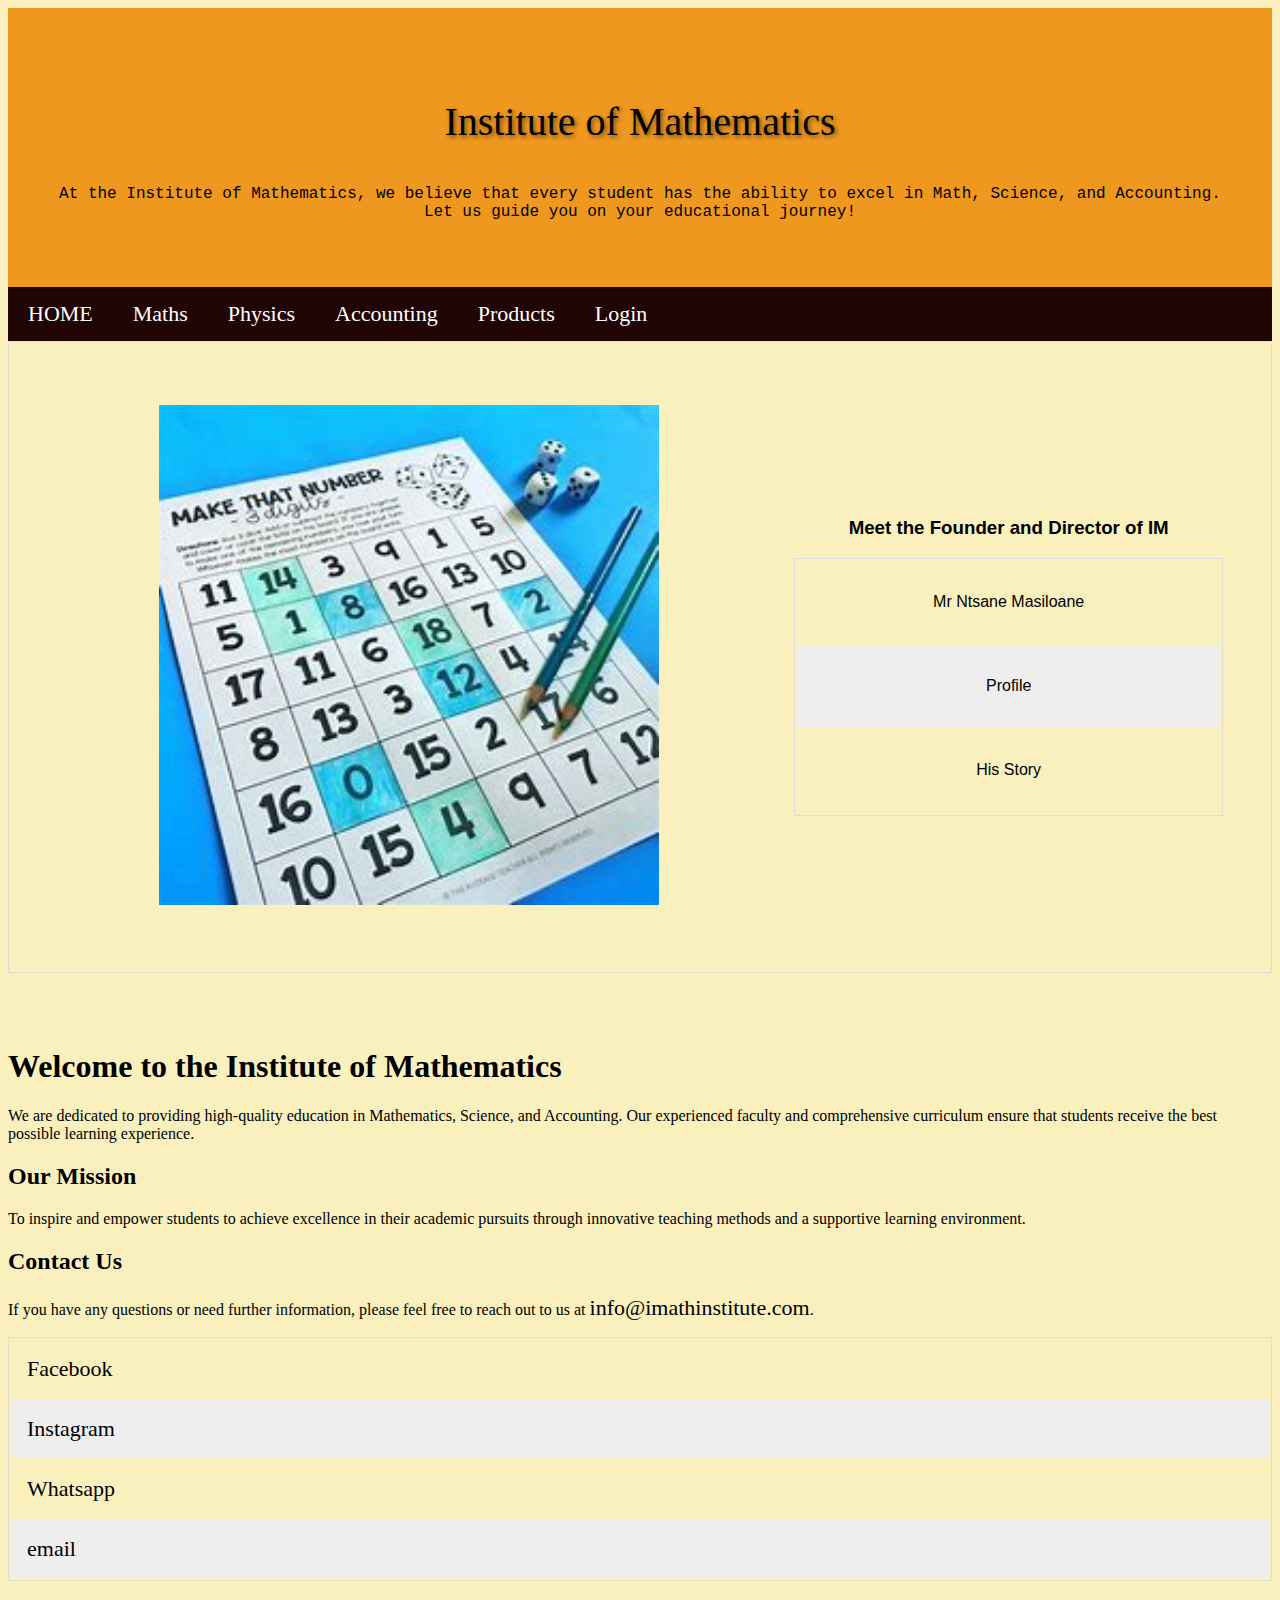
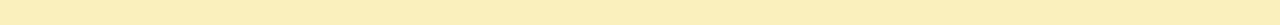
<file: imteam.html>
<!DOCTYPE html>
<html>
<head>
<meta name="viewport" content="width=device-width, initial-scale=1">
<link href="style.css" rel="stylesheet">

</head>
<body style="background-color: #faf0be ;">
<div class="header">
  <p class="enchanted-script">Institute of Mathematics</p>
  <p style="font-family: 'Lucida Console', 'Courier New', monospace; color: black;">At the Institute of Mathematics, we believe that every student has the ability to excel in Math, Science, and Accounting. Let us guide you on your educational journey!</p>
</div>

<div class="navbar">
  <a href="index.html">HOME</a>
  <a href="maths.html">Maths</a>
  <a href="science.html">Physics</a>
  <a href="accounting.html">Accounting</a>
  <a href="products.html">Products</a>
  <a href="login.html" >Login</a>
</div>

<table class="one">
  <tr>
    <td><img src="images/one.jpg" alt="A beautiful sunset" width="500" height="500" style="padding: 15px;">
</td>
    <td><h3>Meet the Founder and Director of IM</h3>
      <table>
        <tr>
          <td><p>Mr Ntsane Masiloane</p></td>
        </tr>
        <tr>
          <td><p>Profile</p></td>
        </tr>
        <tr>
          <td><p>His Story</p></td>
        </tr>
        <tr>
        </tr>
      </table>
    </td>
  </tr>
  </table>
  <br><br><br>
<div class="content">
  <h1>Welcome to the Institute of Mathematics</h1>
  <p>We are dedicated to providing high-quality education in Mathematics, Science, and Accounting. Our experienced faculty and comprehensive curriculum ensure that students receive the best possible learning experience.</p>
  
  <h2>Our Mission</h2>
  <p>To inspire and empower students to achieve excellence in their academic pursuits through innovative teaching methods and a supportive learning environment.</p>
  
  <h2>Contact Us</h2>
<p>If you have any questions or need further information, please feel free to reach out to us at <a href="mailto:info@imathinstitute.com">info@imathinstitute.com</a>.</p>
</div>


<table>
  <tr>
    <td class="testb"><a href="products.html">Facebook</a></td>
  </tr>
  <tr>
    <td class="testb"><a href="courses.html">Instagram</a></td>
  </tr>
    <tr>
        <td class="testb"><a href="activity.html">Whatsapp</a></td>
    </tr>
    <tr>
        <td class="testb"><a href="projects.html">email</a></td>
  </tr>
</table>

<br><br>
</file>
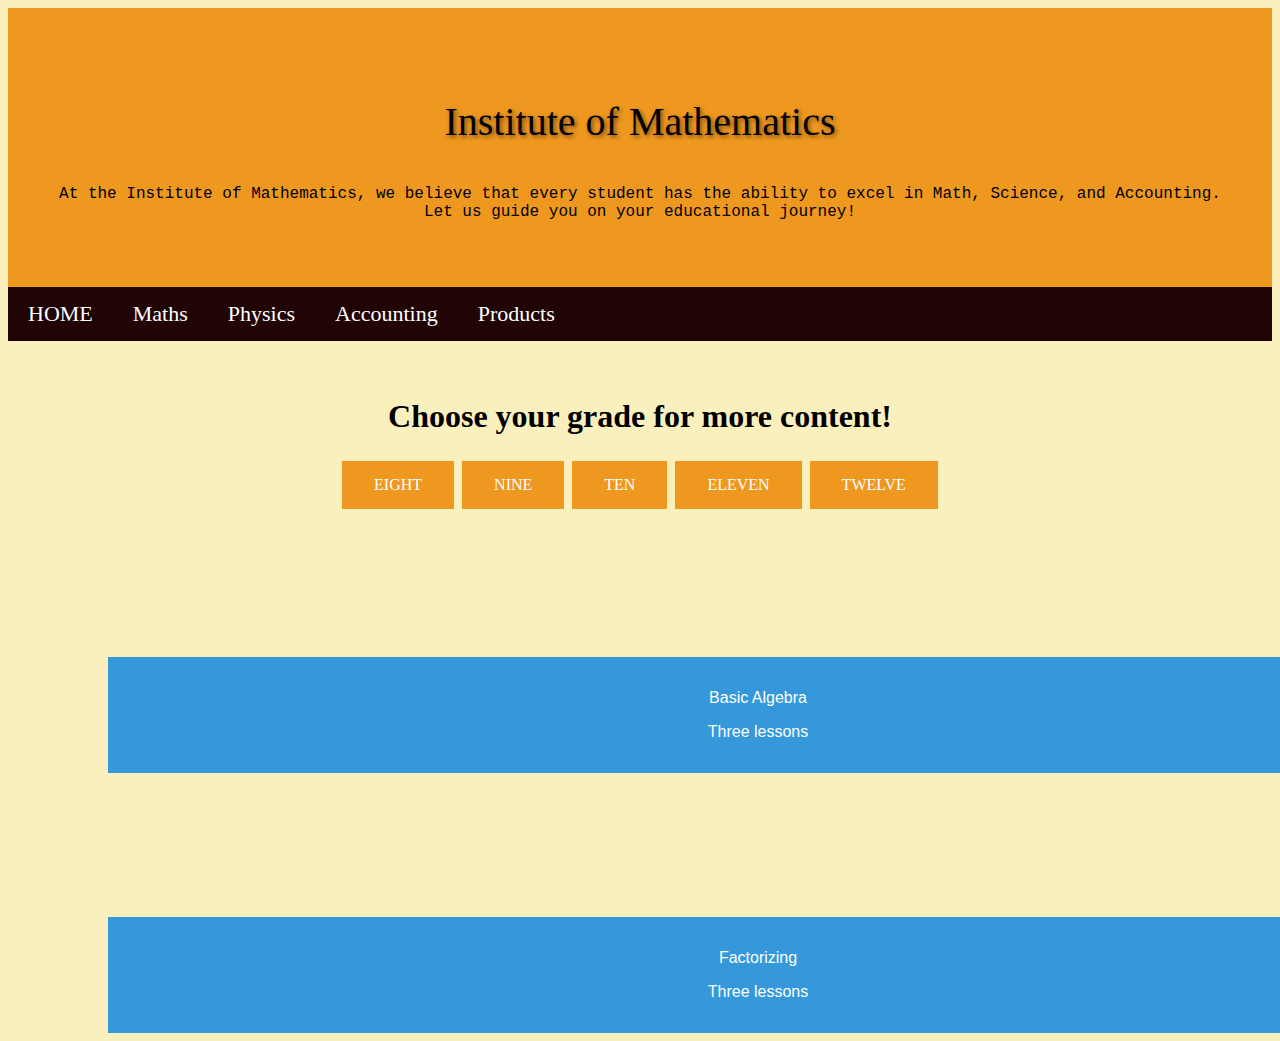
<file: maths.html>
<!DOCTYPE html>
<html>
<head>
<meta name="viewport" content="width=device-width, initial-scale=1">
<link href="style.css" rel="stylesheet">
<link href='https://fonts.googleapis.com/css?family=Aclonica' rel='stylesheet'>
<link href="https://fonts.googleapis.com/css2?family=Cinzel&family=Great+Vibes&family=Uncial+Antiqua&display=swap" rel="stylesheet">
</head>
<body style="background-color: #faf0be ;">
<div class="header">
  <p class="enchanted-script">Institute of Mathematics</p>
  <p style="font-family: 'Lucida Console', 'Courier New', monospace; color: black;">At the Institute of Mathematics, we believe that every student has the ability to excel in Math, Science, and Accounting. Let us guide you on your educational journey!</p>
</div>

<!-- Navigation Bar -->
<div class="navbar">
  <a href="index.html">HOME</a>
  <a href="maths.html">Maths</a>
  <a href="science.html">Physics</a>
  <a href="accounting.html">Accounting</a>
  <a href="products.html">Products</a>
</div><br><br>

<div class="button-container">
    <h1>Choose your grade for more content!</h1>
    <a href="eight.html" class="button">EIGHT</a>
    <a href="nine.html" class="button">NINE</a>
    <a href="ten.html" class="button">TEN</a>
    <a href="eleven.html" class="button">ELEVEN</a>
    <a href="twelve.html" class="button">TWELVE</a>
</div>
<br><br><br><br>
<br><br><br><br>

<div class="dropdown">
  <button onclick="myFunction()" class="dropbtn"><p>Basic Algebra</p><p>Three lessons</p></button>

  <div id="myDropdown" class="dropdown-content">
    <a href="videos.html">Lesson 1: Learn algebraic expressions and equations. Adding and subtracting like terms, grouping like terms and more.</a>
    <a href="videos.html">Lesson 2: Learn how to simplify an expressions given with variables and some constants.</a>
    <a href="videos.html">Lesson 3: Final lesson is on solving equations with fractions. Method used is finding LCD</a>
  </div>
</div>

<br><br><br><br>
<br><br><br><br>

<div class="dropdown">
  <button onclick="twFunction()" class="dropbtn"><p>Factorizing</p><p>Three lessons</p></button>
  <div id="twDropdown" class="dropdown-content">
    <a href="videos.html">Lesson 1: Learn algebraic expressions and equations. Adding and subtracting like terms, grouping like terms and more.</a>
    <a href="videos.html">Lesson 2: Learn how to simplify an expressions given with variables and some constants.</a>
    <a href="videos.html">Lesson 3: Final lesson is on solving equations with fractions. Method used is finding LCD</a>
  </div>
</div>

<script src="javascript.js"></script>
</body>
</html>
</file>
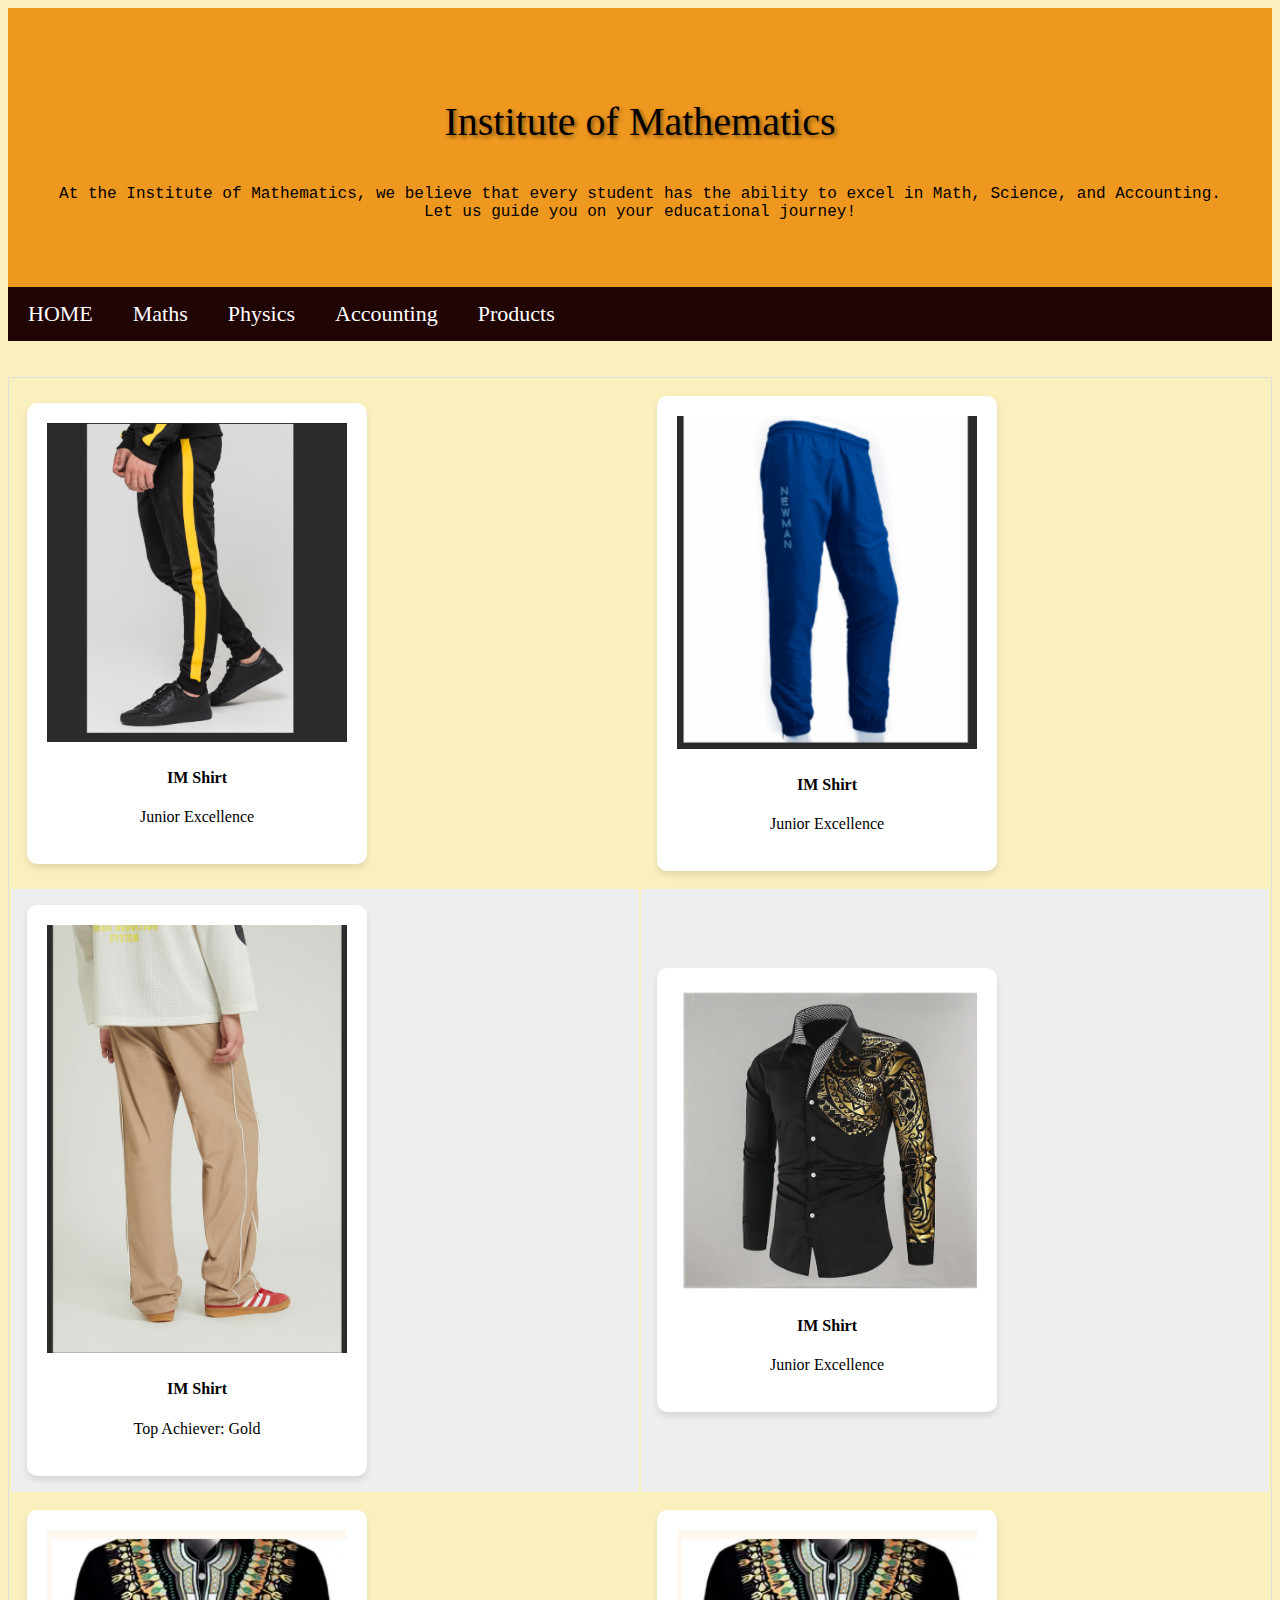
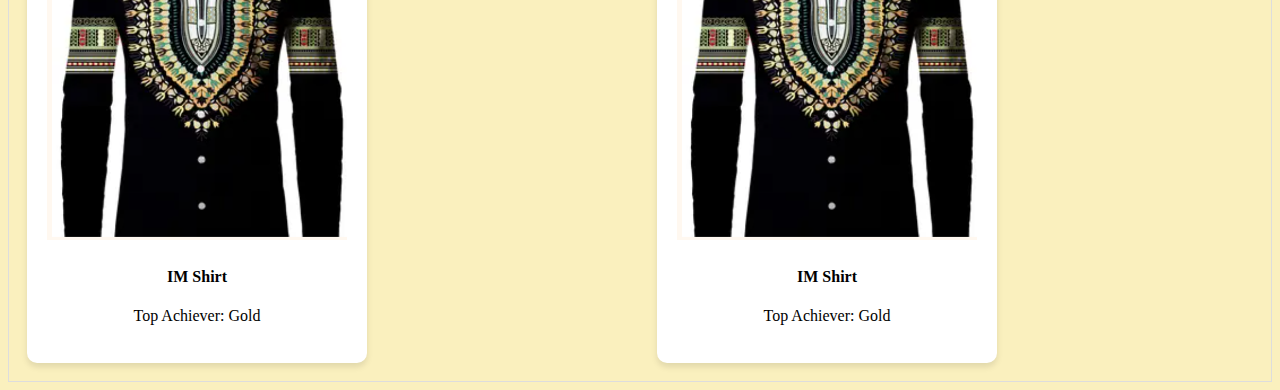
<file: products.html>
<!DOCTYPE html>
<html>
<head>
<meta name="viewport" content="width=device-width, initial-scale=1">
<link href="style.css" rel="stylesheet">
<link href='https://fonts.googleapis.com/css?family=Aclonica' rel='stylesheet'>
<link href="https://fonts.googleapis.com/css2?family=Cinzel&family=Great+Vibes&family=Uncial+Antiqua&display=swap" rel="stylesheet">
</head>
<body style="background-color: #faf0be ;">
<div class="header">
  <p class="enchanted-script">Institute of Mathematics</p>
  <p style="font-family: 'Lucida Console', 'Courier New', monospace; color: black;">At the Institute of Mathematics, we believe that every student has the ability to excel in Math, Science, and Accounting. Let us guide you on your educational journey!</p>
</div>

<!-- Navigation Bar -->
<div class="navbar">
  <a href="index.html">HOME</a>
  <a href="maths.html">Maths</a>
  <a href="science.html">Physics</a>
  <a href="accounting.html">Accounting</a>
  <a href="products.html">Products</a>
</div><br><br>

<table >
    <tr>
      <td><div class="card">
        <img src="images/prod7.png" alt="Avatar" style="width:100%">
        <div class="container">
        <h4><b>IM Shirt</b></h4> 
        <p>Junior Excellence</p> 
        </div>
      </div></td>

      <td><div class="card">
        <img src="images/prod6.png" alt="Avatar" style="width:100%">
        <div class="container">
        <h4><b>IM Shirt</b></h4> 
        <p>Junior Excellence</p> 
      </div>

      </div></td>
    </tr>
    <tr>
        <td>
<div class="card">
  <img src="images/prod5.png" alt="Avatar" style="width:100%">
  <div class="container">
    <h4><b>IM Shirt</b></h4> 
    <p>Top Achiever: Gold</p> 
  </div>
</div>
</td>
        <td><div class="card">
  <img src="images/prod4.png" alt="Avatar" style="width:100%">
  <div class="container">
    <h4><b>IM Shirt</b></h4> 
    <p>Junior Excellence</p> 
  </div>
</div></td>
    </tr>
    <tr>
        <td><div class="card">
  <img src="images/prod3.png" alt="Avatar" style="width:100%">
  <div class="container">
    <h4><b>IM Shirt</b></h4> 
    <p>Top Achiever: Gold</p> 
  </div>
</div></td>
        <td><div class="card">
  <img src="images/prod3.png" alt="Avatar" style="width:100%">
  <div class="container">
    <h4><b>IM Shirt</b></h4> 
    <p>Top Achiever: Gold</p> 
  </div>
</div></td>
    </tr>
</table>

</body>
</html>
</file>
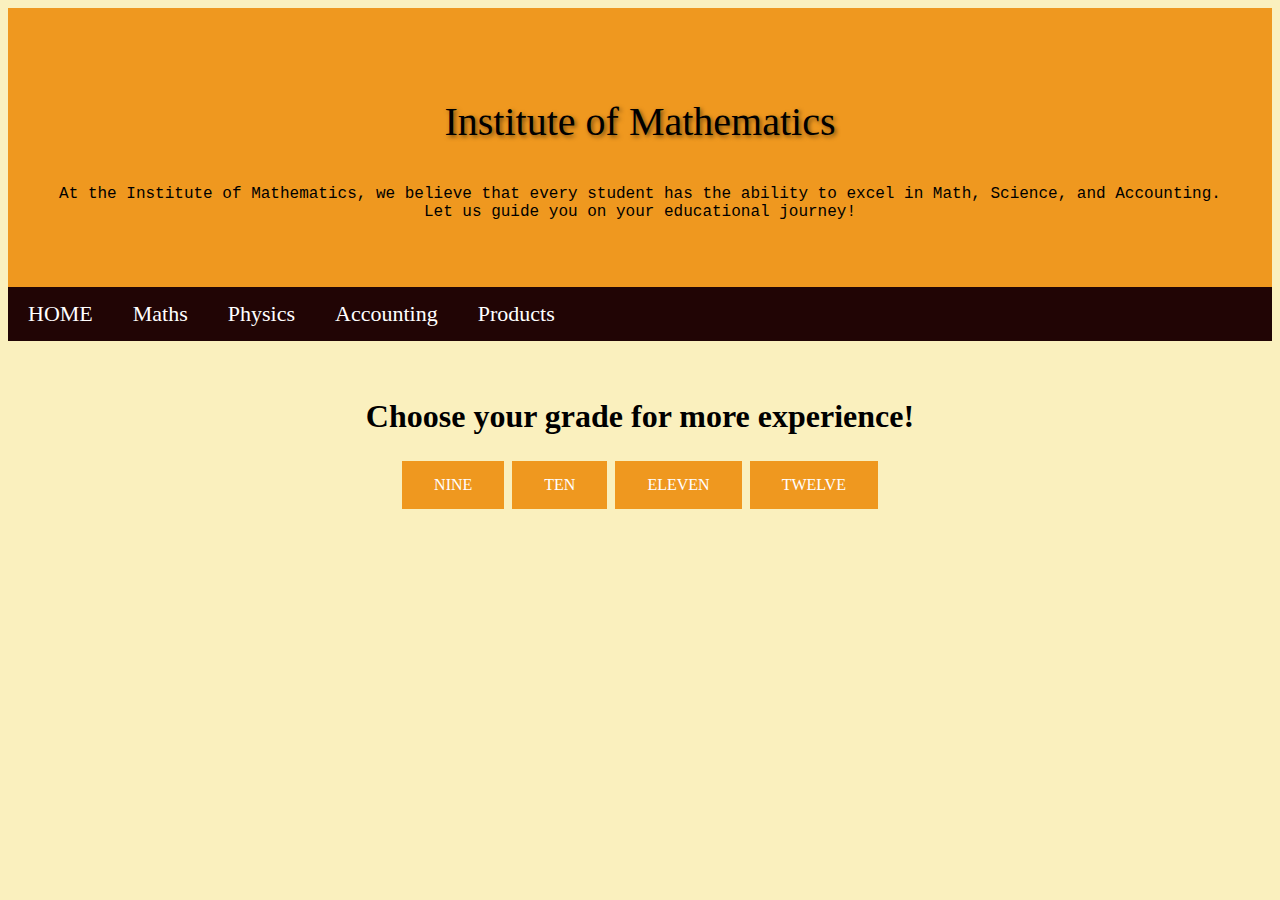
<file: science.html>
<!DOCTYPE html>
<html>
<head>
<meta name="viewport" content="width=device-width, initial-scale=1">
<link href="style.css" rel="stylesheet">
<link href='https://fonts.googleapis.com/css?family=Aclonica' rel='stylesheet'>
<link href="https://fonts.googleapis.com/css2?family=Cinzel&family=Great+Vibes&family=Uncial+Antiqua&display=swap" rel="stylesheet">
</head>
<body style="background-color: #faf0be ;">
<div class="header">
  <p class="enchanted-script">Institute of Mathematics</p>
  <p style="font-family: 'Lucida Console', 'Courier New', monospace; color: black;">At the Institute of Mathematics, we believe that every student has the ability to excel in Math, Science, and Accounting. Let us guide you on your educational journey!</p>
</div>

<!-- Navigation Bar -->
<div class="navbar">
  <a href="index.html">HOME</a>
  <a href="maths.html">Maths</a>
  <a href="science.html">Physics</a>
  <a href="accounting.html">Accounting</a>
  <a href="products.html">Products</a>
</div><br><br>

<div class="button-container">
    <h1>Choose your grade for more experience!</h1>
    <a href="snine.html" class="button button2">NINE</a>
    <a href="sten.html" class="button button3">TEN</a>
    <a href="seleven.html" class="button button5">ELEVEN</a>
    <a href="stwelve.html" class="button button4">TWELVE</a>
</div>
</body>
</html>
</file>
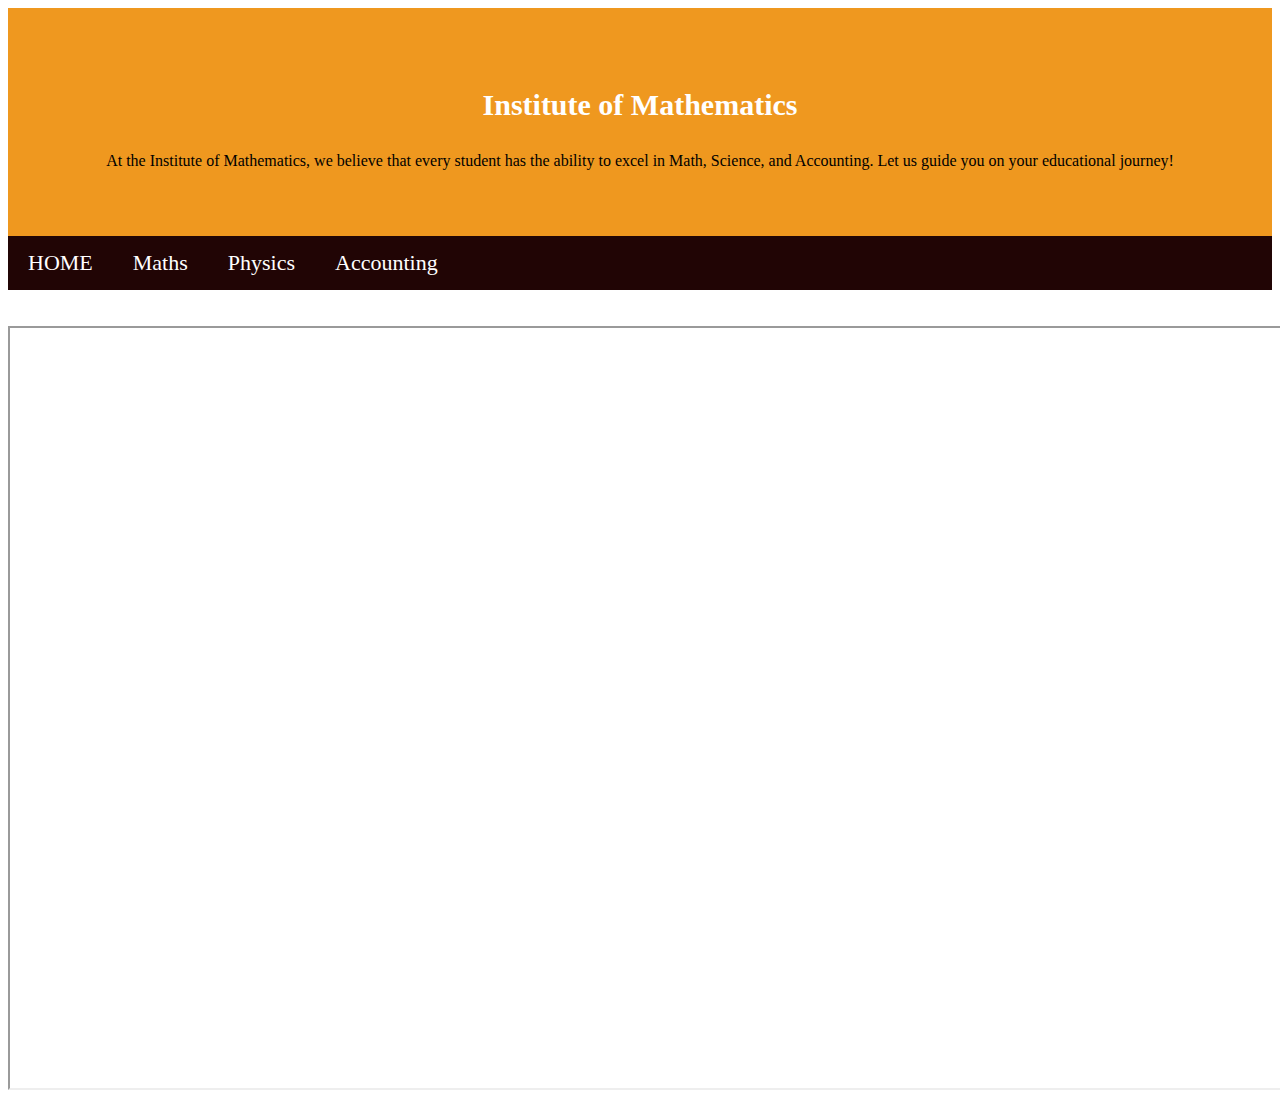
<file: test.html>
<!DOCTYPE html>
<html>
<head>
<meta name="viewport" content="width=device-width, initial-scale=1">
<link href="style.css" rel="stylesheet">
<link href='https://fonts.googleapis.com/css?family=Aclonica' rel='stylesheet'>

</head>
<body>
<div class="header">
  <h3 style="font-family: 'Abril Fatface';font-size: 30px;">Institute of Mathematics</h3>
  <p style="color: black;">At the Institute of Mathematics, we believe that every student has the ability to excel in Math, Science, and Accounting. Let us guide you on your educational journey!</p>
</div>

<!-- Navigation Bar -->
<div class="navbar">
  <a href="index.html">HOME</a>
  <a href="maths.html">Maths</a>
  <a href="physics.html">Physics</a>
  <a href="accounting.html">Accounting</a>
</div><br><br><!DOCTYPE html>
<html>
<body>

<iframe style="margin-left: auto; margin-right: auto; " width="1360px" height="760px" src="https://www.youtube.com/embed/G5ifCX52dz4&list=PLU_DCVXL8MyNr7EoF0EH3uyyxwMWIxi14&index=2">
</iframe>

</body>
</html>

</body>
</html>
</file>
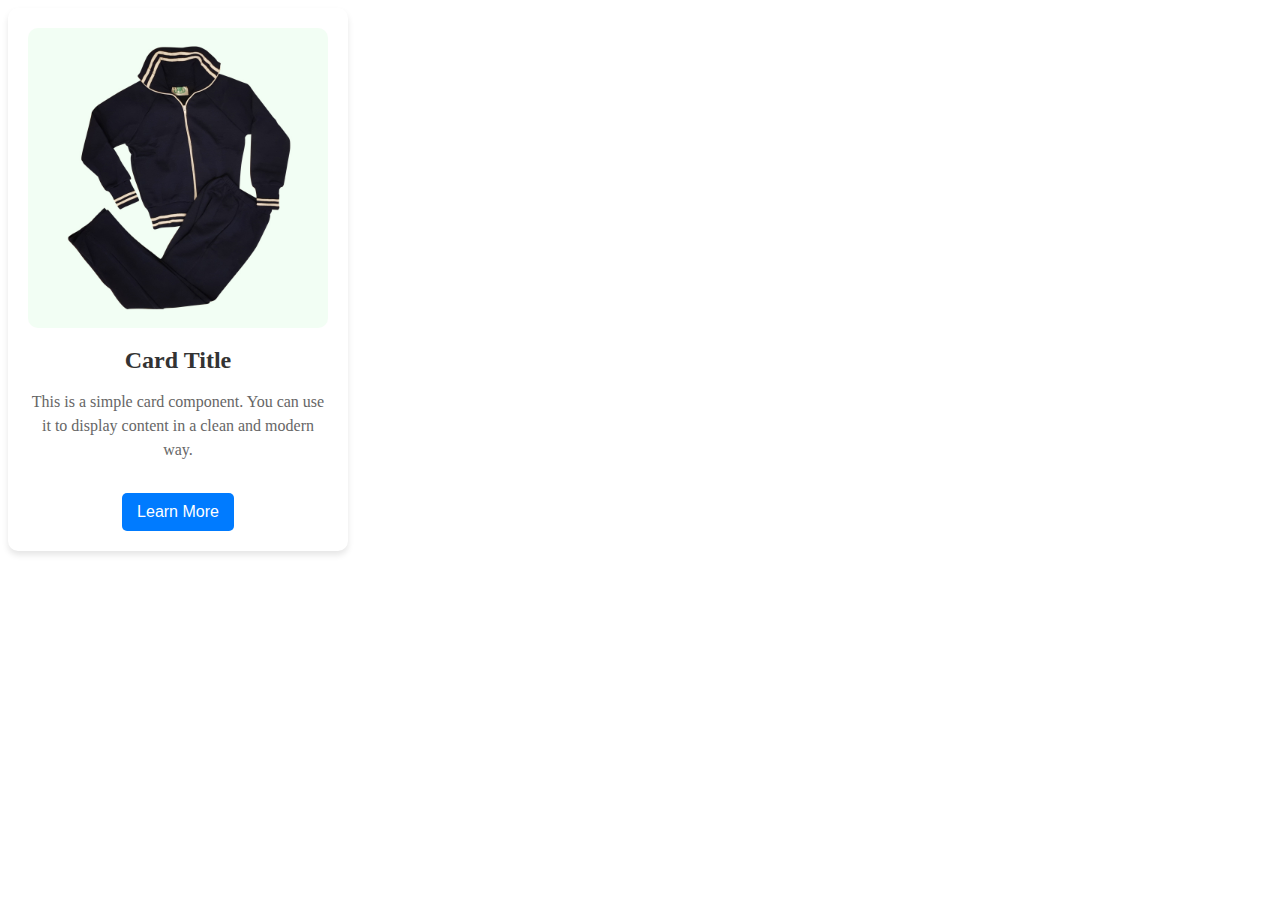
<file: videos.html>
<!DOCTYPE html>
<html lang="en">
<head>
  <meta charset="UTF-8">
  <meta name="viewport" content="width=device-width, initial-scale=1.0">
  <title>CSS Card</title>
  <style>
    .card {
      background: #ffffff;
      border-radius: 10px;
      box-shadow: 0 4px 6px rgba(0, 0, 0, 0.1);
      width: 300px;
      padding: 20px;
      text-align: center;
      transition: transform 0.3s ease, box-shadow 0.3s ease;
    }

    .card:hover {
      transform: translateY(-10px);
      box-shadow: 0 8px 15px rgba(0, 0, 0, 0.2);
    }

    .card img {
      width: 100%;
      border-radius: 10px;
    }

    .card h3 {
      margin: 15px 0 10px;
      font-size: 1.5em;
      color: #333;
    }

    .card p {
      font-size: 1em;
      color: #666;
      line-height: 1.5;
    }

    .card button {
      background-color: #007bff;
      color: #fff;
      border: none;
      padding: 10px 15px;
      border-radius: 5px;
      cursor: pointer;
      font-size: 1em;
      margin-top: 15px;
      transition: background-color 0.3s ease;
    }

    .card button:hover {
      background-color: #0056b3;
    }
  </style>
</head>
<body>

  <div class="card">
    <img src="images/uniform.jpg" alt="Card Image">
    <h3>Card Title</h3>
    <p>This is a simple card component. You can use it to display content in a clean and modern way.</p>
    <button>Learn More</button>
  </div>
</body>
</html>
</file>
<file: style.css>
table {
  width: 100%;
  border: 1px solid #ddd;
}

td {
  padding: 16px;
}

tr:nth-child(even) {
  background-color: #eee;
}

.enchanted-script {
  font-family: 'Fantsasy', cursive; /* Elegant, flowing script */
  font-size: 2.5rem;
  color: #000000;
  text-shadow: 2px 2px 4px rgba(0, 0, 0, 0.5);
}

/* Header/logo Title */
.header {
  padding: 50px;
  text-align: center;
  background: #ef981f;
  color: white;
}

a {
  text-decoration: none;
  font-size: 22px;
  color: black;
}

/* Style the top navigation bar */
.navbar {
  position: sticky;
  top: 0;
  display: flex;
  background-color: #210505;
}

/* Style the navigation bar links */
.navbar a {
  color: white;
  padding: 14px 20px;
  text-decoration: none;
  text-align: center;
}

/* Change color on hover */
.navbar a:hover {
  background-color: #ddd;
  color: black;
}

.one{
  padding: 30px;
  text-align: center;
  font-family: "Roboto", sans-serif;
  font-optical-sizing: auto;
  font-style: normal;
  font-variation-settings:"wdth" 75;
}

.button {
    background: #ef981f; 
    border: none;
    color: white;
    padding: 15px 32px;
    text-align: center;
    text-decoration: none;
    display: inline-block;
    font-size: 16px;
    margin: 4px 2px;
    cursor: pointer;
  }

.button:hover {
    background-color: #241a00;
}

.testb:hover{
  background-color: #ef981f;
}

.button-container{
  text-align: center;
}

.card {
  background: #ffffff;
      border-radius: 10px;
      box-shadow: 0 4px 6px rgba(0, 0, 0, 0.1);
      width: 300px;
      padding: 20px;
      text-align: center;
      transition: transform 0.3s ease, box-shadow 0.3s ease;
}

.card:hover {
  box-shadow: 0 8px 16px 0 rgba(0,0,0,0.2);
}

.container {
  padding: 2px 16px;
}

.dropbtn {
  background-color: #3498DB;
  color: white;
  padding: 16px;
  font-size: 16px;
  border: none;
  cursor: pointer;
  width: 1300px;
}

.dropbtn:hover, .dropbtn:focus {
  background-color: #2980B9;
}

.dropdown {
  padding-left: 100px;
  align-content: center;
  position: relative;
  width: 180px;
}

.dropdown-content {
  display: none;
  position: absolute;
  background-color: #f1f1f1;
  min-width: 1300px;
  overflow: auto;
  box-shadow: 0px 8px 16px 0px rgba(0,0,0,0.2);
  z-index: 1;
}

.dropdown-content a {
  color: black;
  padding: 12px 16px;
  text-decoration: none;
  display: block;
}

.dropdown a:hover {background-color: #ddd;}

.show {display: block;}
</file>
